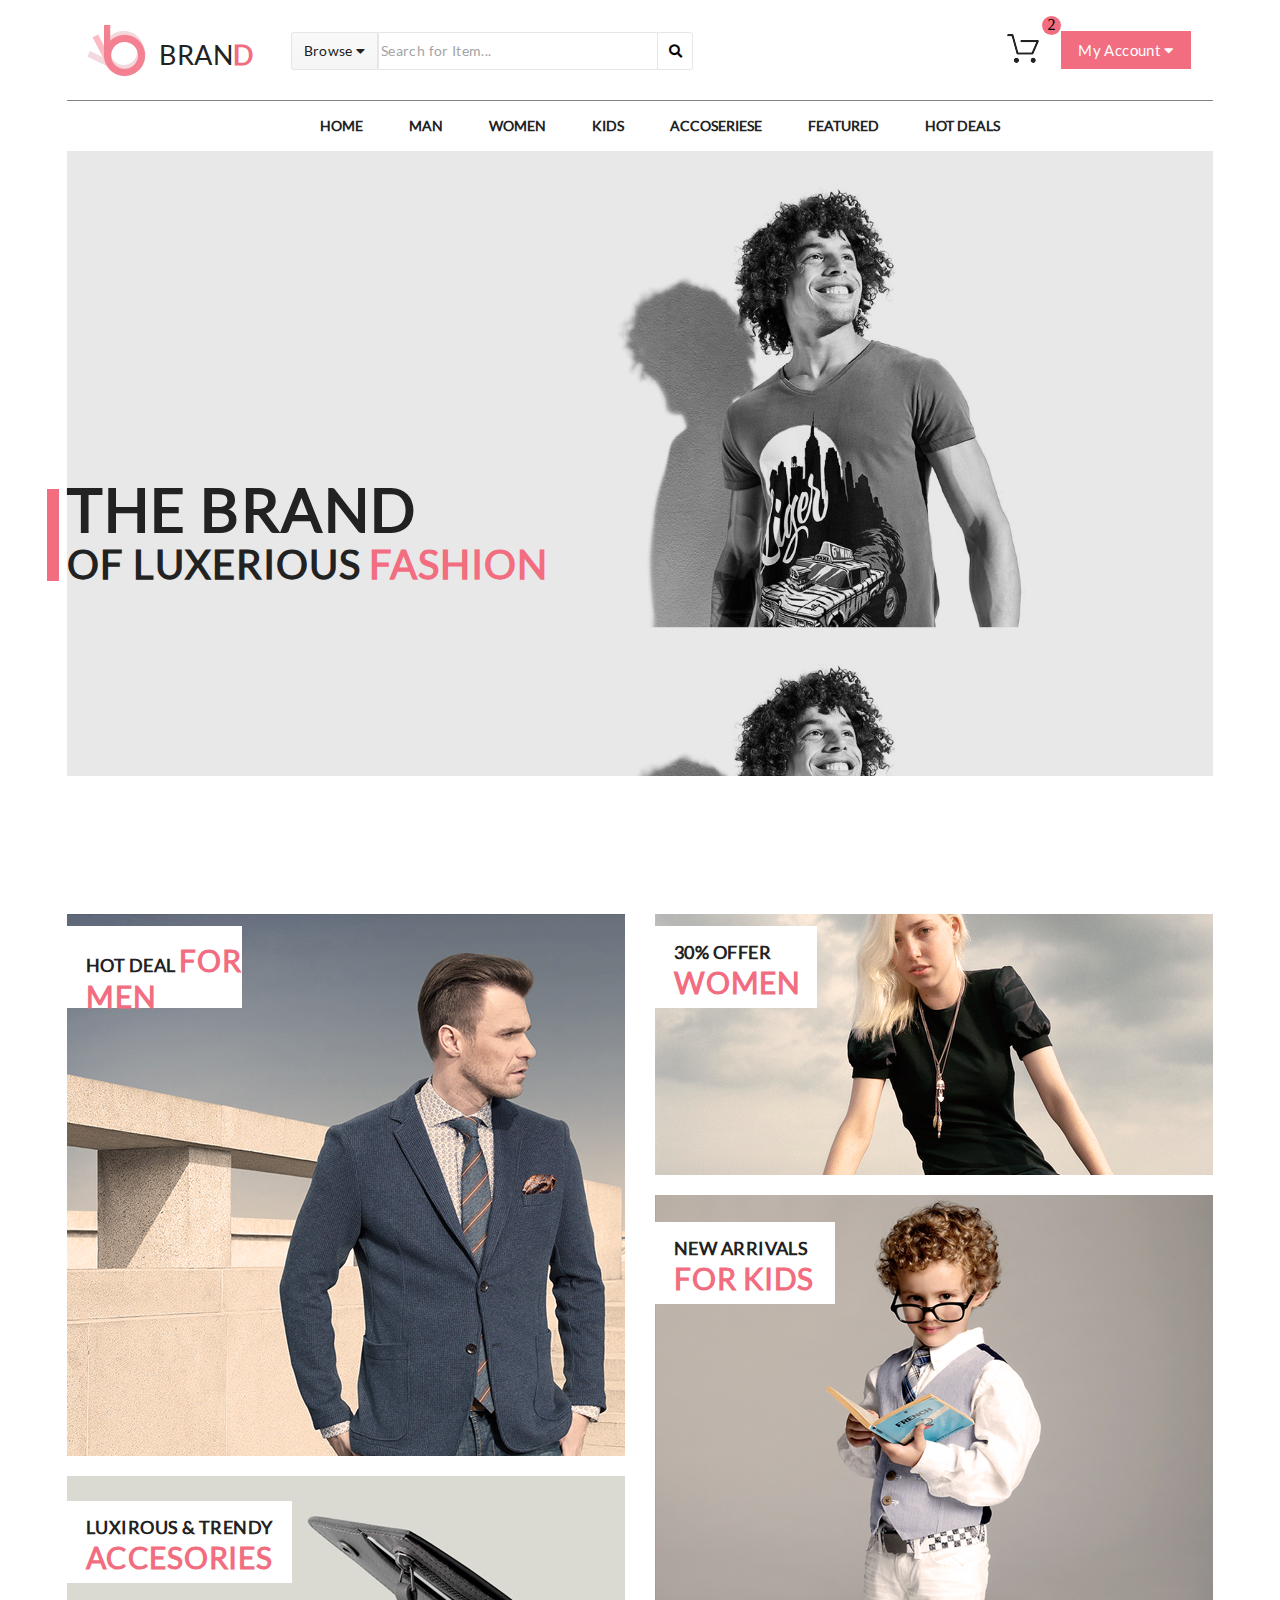
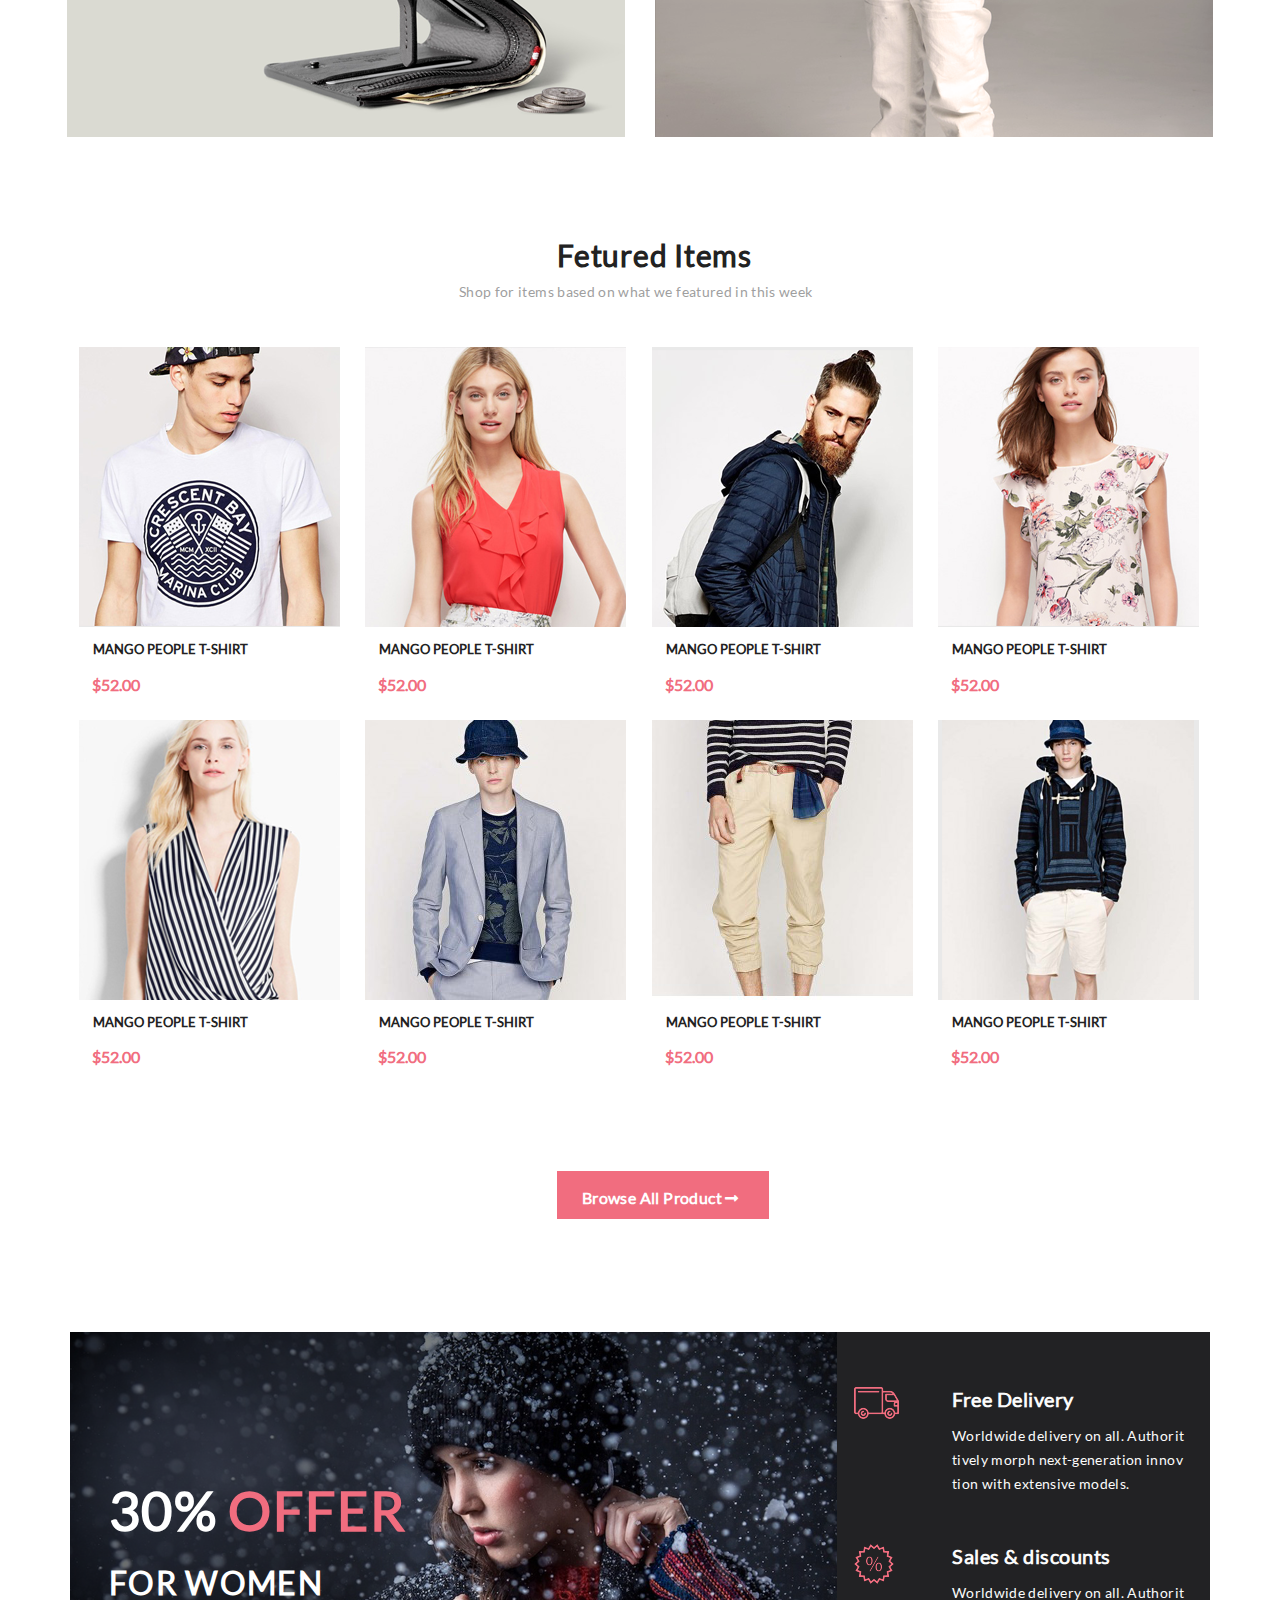
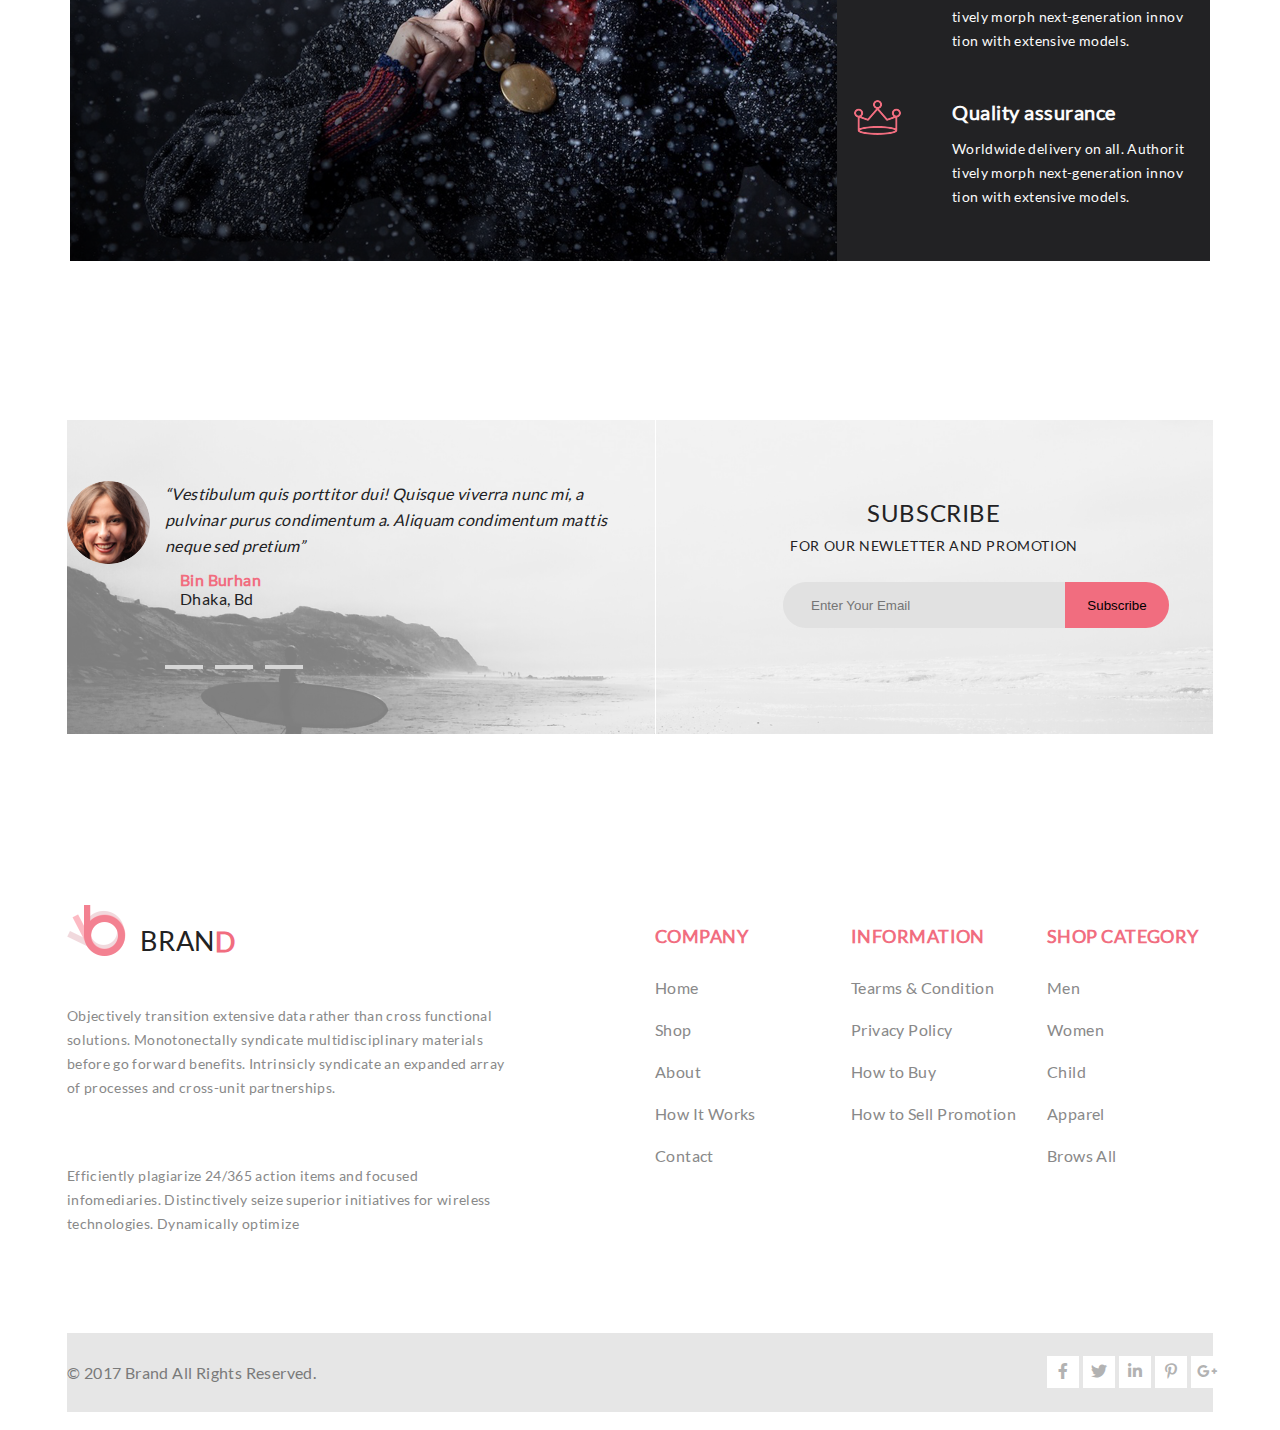
<file: index.html>
<!DOCTYPE html>
<html lang="en">
<head>
    <meta charset="UTF-8">
    <meta name="viewport" content="width=device-width, initial-scale=1.0">
    <link rel="stylesheet" href="style.css">
    <link rel="stylesheet" href="fonts/css/all.css">
    <link rel="stylesheet" href="fonts/css/fontawesome.css">
    
    <title>main page</title>
</head>
<body>
    <div class="content">
     
        <header class="wraper">
            <div class="logo">
            <img src="img/brand_im.png" alt="">
            <h3>
                BRAN <span>D</span> 
                
            </h3></div>
         <div class="search" >
             <button class="drop"  >Browse <i class="fa fa-caret-down" ></i> </button>
             <ul class="dropDown">
                 <h3>WOMAN</h3>
                 <hr>
                    <li><a href="#">Dresses</a></li>
                    <li><a href="#">Tops</a></li>
                    <li><a href="#">Sweaters/Knits</a></li>
                    <li><a href="#">Jackets/Coats</a></li>
                    <li><a href="#">Blazers</a></li>
                    <li><a href="#">Denim</a></li>
                    <li><a href="#">Leggings/Pants</a></li>
                    <li><a href="#">Skirts/Shorts</a></li>
                    <li><a href="#">Accessories</a></li>
                    <h3>MAN</h3>
                    <hr>
                 <li><a href="#">Tees/Tank tops</a></li>
                 <li><a href="#">Shirts/Polos</a></li>
                 <li><a href="#">Sweaters</a></li>
                 <li><a href="#">Sweatshirts/Hoodies</a></li>
                 <li><a href="#">Blazers</a></li>
                 <li><a href="#">Jackets/vests</a></li>
             </ul>
            <form >
                <input type="search" name="search" id="place-search"  placeholder="Search for Item...">
                <button type="submit"><i class="fa fa-search" ></i></button>
            </form>
        </div>
         <div class="cart">
             <button><img src="img/backet.png" alt="cart"></button>
             <p>2</p>
             <div class="account">
                 <button>
                    My Account <i class="fa fa-caret-down" ></i>
                 </button></div>
         </div>
        </header>
        <nav class="wraper">
            <ol class="navbar " >
                <li> <a href="#">Home</a>  </li>
                <li> <a href="#">Man</a> </li>
                <li> <a href="#">Women</a>  </li>
                <li> <a href="#">Kids</a></li>
                <li> <a href="#">Accoseriese</a></li>
                <li> <a href="#">Featured</a></li>
                <li> <a href="#">Hot Deals</a> </li>
            </ol>
        </nav>
        <main >
            
            <div class="slider stretching" >
               
            </div>
            <div class="sliderCont wraper" class="wraper">
                <img src="img/border_slider.png" alt="">
                <h1>THE BRAND</h1>
                <h3>OF LUXERIOUS<span>FASHION</span></h3>
            </div>
            <div class="category wraper" class="wraper">
                <div class="banner1">
                    <h1>
                        hOT dEAL  <span>FOR MEN</span> 
                    </h1>
                </div>
                <div class="banner2"> <h1>
                    30% offer <span>women</span> 
                </h1>
                </div>
                <div class="banner3">
                    <h1>
                        LUXIROUS & trendy <span>ACCESORIES</span> 
                    </h1>
                </div>
                <div class="banner4">
                    <h1>
                        new arrivals <span>FOR kids</span> 
                    </h1>
                </div>
            </div>
            <div class="product wraper" class="wraper">
                <h1>Fetured Items</h1>
                <p>Shop for items based on what we featured in this week</p>
                <div class="products">
                    <div class="prodCarts"> <a href="#" > <div id="p1"></div><button>Add to Cart</button></a>
                    <h3>Mango  People  T-shirt</h3>
                    <a href="#">$52.00</a>
                    </div>
                    <div class="prodCarts">
                        <a href="#" > <div id="p2"></div><button>Add to Cart</button></a>
                    <h3>Mango  People  T-shirt</h3>
                    <a href="#">$52.00</a>
                    </div>
                    <div class="prodCarts">
                        <a href="#" ><div id="p3"></div><button>Add to Cart</button></a>
                    <h3>Mango  People  T-shirt</h3>
                    <a href="#">$52.00</a>
                    </div>
                    <div class="prodCarts">
                        <a href="#" > <div id="p4"></div><button>Add to Cart</button></a>
                    <h3>Mango  People  T-shirt</h3>
                    <a href="#">$52.00</a>
                    </div>
                    <div class="prodCarts">
                        <a href="#" ><div id="p5"></div><button>Add to Cart</button></a>
                    <h3>Mango  People  T-shirt</h3>
                    <a href="#">$52.00</a>
                    </div>
                    <div class="prodCarts">
                        <a href="#" > <div id="p6"></div><button>Add to Cart</button></a>
                    <h3>Mango  People  T-shirt</h3>
                    <a href="#">$52.00</a>
                    </div>
                    <div class="prodCarts">
                        <a href="#" > <div id="p7"></div><button>Add to Cart</button></a>
                    <h3>Mango  People  T-shirt</h3>
                    <a href="#">$52.00</a>
                    </div>
                    <div class="prodCarts">
                        <a href="#" > <div id="p8"></div><button>Add to Cart</button></a>
                    <h3>Mango  People  T-shirt</h3>
                    <a href="#">$52.00</a>
                    </div>
                </div>
                <button>Browse All Product <i class="fa fa-long-arrow-alt-right " aria-hidden="true">&#xf178</i></button>
                
            </div>
            <div class="feature wraper" class="wraper">
                <div class="ofer">
                    <div>
                      30%  <span>OFFER </span> <span>FOR WOMEN</span>
                    </div>
                </div>
                <aside>
                    <img src="img/forma-1.png" alt="" id="forma1">
                    <h3>Free Delivery</h3>
                    <p>Worldwide delivery on all. Authorit tively morph next-generation innov tion with extensive models.</p>
                    <img src="img/forma-2.png" alt="" id="forma2">
                    <h4>Sales & discounts</h4>
                    <div>Worldwide delivery on all. Authorit tively morph next-generation innov tion with extensive models.</div>
                    <img src="img/forma-3.png" alt="" id="forma3">
                    <h5>Quality assurance</h5>
                    <h6>Worldwide delivery on all. Authorit tively morph next-generation innov tion with extensive models.</h6>
                </aside>
            </div>
            <div class="slider-copy stretching">
           
        </div>
        <div class="group wraper">
            <div class="group17 ">
                <img src="img/ellipse_3_2206.png" alt="">
                <p>“Vestibulum quis porttitor dui! Quisque viverra nunc mi, 
                    a pulvinar purus condimentum a. Aliquam condimentum mattis neque sed pretium”</p>
                <h6> Bin Burhan <br><span>Dhaka, Bd</span></h6>
                <div class="buttons">
                    <button></button>
                    <button></button>
                    <button></button>
                </div>
            </div>
            <div class="group6 ">
                <img src="img/shape_6_2197.png" >
                <h2>Subscribe <br>
                   <span>FOR OUR NEWLETTER AND PROMOTION</span></h2>
                <form >
                    <input type="email" name="slidEmail" id="sliderEmail" placeholder="Enter Your Email">
                    <input type="submit" value="Subscribe" placeholder="Subscribe">
                </form>
            </div>  
        </div>
        </main>
        <footer>
            <div class="footer-top wraper"> 
                <div class="logo-footer">
                    <img src="img/brand_im.png" alt="">
                    <h3>
                        BRAN <span>D</span> 
                        
                    </h3></div>
                   <div class="text-footer"><p>Objectively transition extensive data rather than cross functional solutions. Monotonectally syndicate multidisciplinary materials before go forward benefits. Intrinsicly syndicate an expanded array of processes and cross-unit partnerships. 
                                             </p>
                                            <h6>Efficiently plagiarize 24/365 action items and focused infomediaries.
                                                Distinctively seize superior initiatives for wireless technologies. Dynamically optimize
                                            </h6>
                    </div> 
                   
                    <div class="company">
                        <h3>COMPANY</h3>
                        <div class="links-footer">
                            <a href="#">Home</a>
                            <br>
                            <a href="#">Shop</a>
                            <br>
                            <a href="#">About</a>
                            <br>
                            <a href="#">How It Works</a>
                            <br>
                            <a href="#">Contact</a>
                        </div>
                       
                    </div>
                    <div class="information">
                        <h3>INFORMATION</h3>
                        <div class="links-footer">
                            <a href="#">Tearms & Condition</a>
                            <a href="#">Privacy Policy</a>
                            <br>
                            <a href="#">How to Buy</a>
                            <br>
                            <a href="#">How to Sell</a>
                            <a href="#"> Promotion</a>
                        </div>
                    </div>
                    <div class="shop-category">
                        <h3>SHOP CATEGORY</h3>
                        <div class="links-footer">
                            <a href="#">Men</a>
                            <br>
                            <a href="#">Women</a>
                            <br>
                            <a href="#">Child</a>
                            <br>
                            <a href="#">Apparel</a>
                            <br>
                            <a href="#">Brows All</a>
                        </div>
                    </div>
                </div>
            
            <div class="footer-bot wraper">
                <p>© 2017  Brand  All Rights Reserved.</p>
                <div class="socialLinks-footer">
                    <button><i class="fab fa-facebook-f"></i></button>
                    <button><i class="fab fa-twitter"></i></button>
                    <button><i class="fab fa-linkedin-in"></i></button>
                    <button><i class="fab fa-pinterest-p"></i></button>
                    <button><i class="fab fa-google-plus-g"></i></button>
                </div>
            </div>
            <div class="footer-back stretching">

            </div>
        </footer>
    </div>
    <script src="https://code.jquery.com/jquery-3.5.1.slim.js" integrity="sha256-DrT5NfxfbHvMHux31Lkhxg42LY6of8TaYyK50jnxRnM=" crossorigin="anonymous">
    </script>
    <script>
        
        $(function()
        {
    $(".drop").click(function(){ 
       $(".dropDown").css({"display":"block"});
     
    });
    $(".dropDown").mouseleave(function(){ 
       $(".dropDown").css({"display":"none"});
    });
    $(".dropDown").click(function(){ 
       $(".dropDown").css({"display":"none"});
       
      
    });
    $('document').ready(function(){
        var pageWidth =$("body").width();
        var margl=-230;
        var wraperW=12*68+11*30;
        margl=(pageWidth-wraperW)/2;
        $(".wraper").css({"margin-left":margl,"margin-right":margl});
        
        
        $(".stretching").css({"min-width":pageWidth});
       })
   
});





    </script>
</body>
</html>
</file>
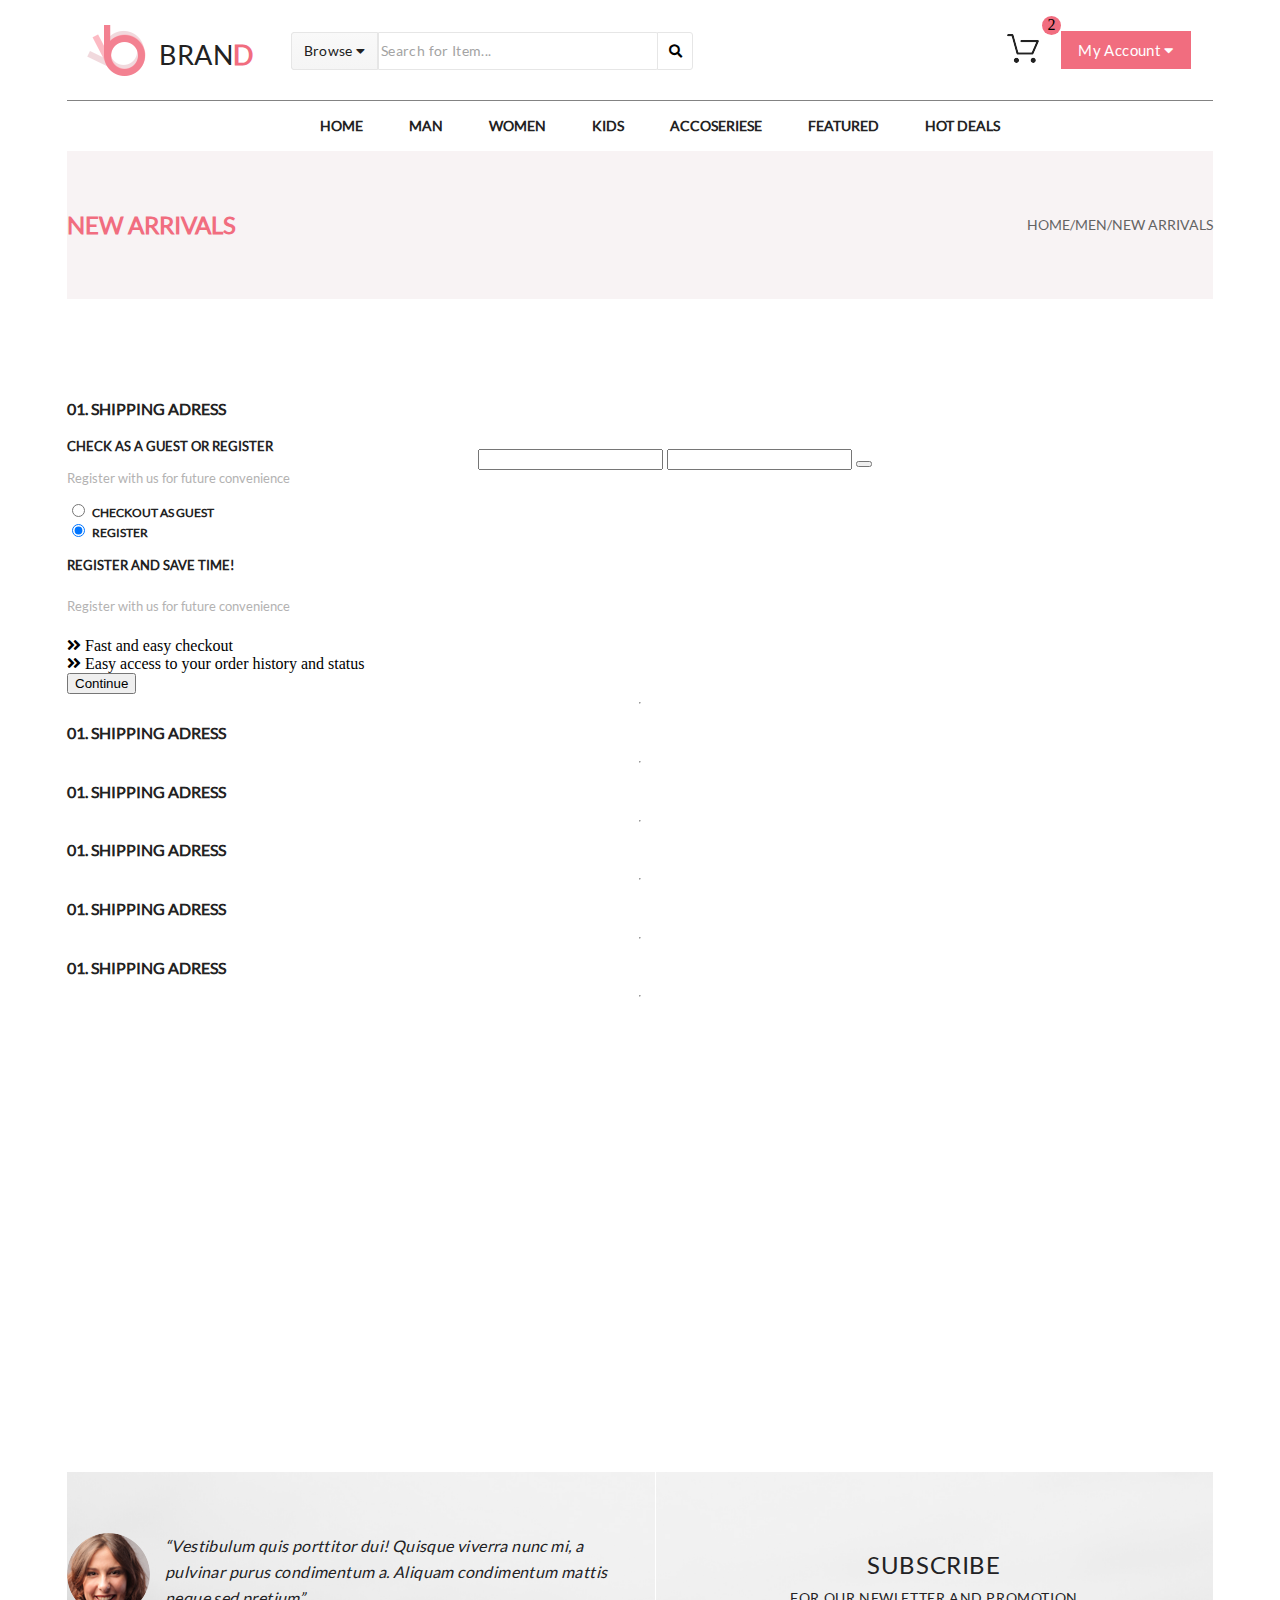
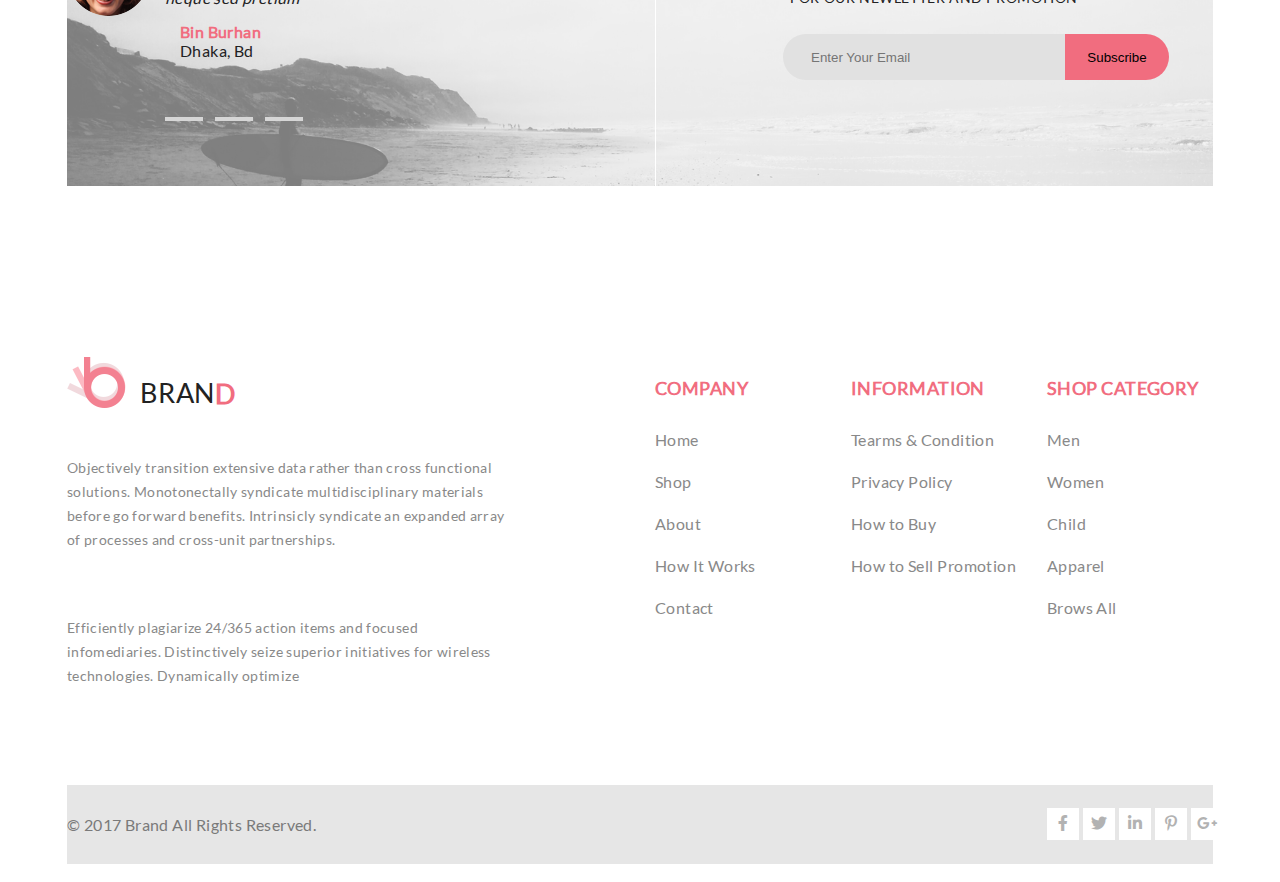
<file: checkout.html>
<!DOCTYPE html>
<html lang="en">
<head>
    <meta charset="UTF-8">
    <meta name="viewport" content="width=device-width, initial-scale=1.0">
    <link rel="stylesheet" href="style.css">
    <link rel="stylesheet" href="fonts/css/all.css">
    <link rel="stylesheet" href="fonts/css/fontawesome.css">
    <title>checkout</title>
</head>
<body>
    <div class="content-checkout">
        <header class="wraper">
            <div class="logo">
            <img src="img/brand_im.png" alt="">
            <h3>
                BRAN <span>D</span> 
                
            </h3></div>
         <div class="search" >
             <button class="drop"  >Browse <i class="fa fa-caret-down" ></i> </button>
             <ul class="dropDown">
                 <h3>WOMAN</h3>
                 <hr>
                    <li><a href="#">Dresses</a></li>
                    <li><a href="#">Tops</a></li>
                    <li><a href="#">Sweaters/Knits</a></li>
                    <li><a href="#">Jackets/Coats</a></li>
                    <li><a href="#">Blazers</a></li>
                    <li><a href="#">Denim</a></li>
                    <li><a href="#">Leggings/Pants</a></li>
                    <li><a href="#">Skirts/Shorts</a></li>
                    <li><a href="#">Accessories</a></li>
                    <h3>MAN</h3>
                    <hr>
                 <li><a href="#">Tees/Tank tops</a></li>
                 <li><a href="#">Shirts/Polos</a></li>
                 <li><a href="#">Sweaters</a></li>
                 <li><a href="#">Sweatshirts/Hoodies</a></li>
                 <li><a href="#">Blazers</a></li>
                 <li><a href="#">Jackets/vests</a></li>
             </ul>
            <form >
                <input type="search" name="search" id="place-search"  placeholder="Search for Item...">
                <button type="submit"><i class="fa fa-search" ></i></button>
            </form>
        </div>
         <div class="cart">
             <button><img src="img/backet.png" alt="cart"></button>
             <p>2</p>
             <div class="account">
                 <button>
                    My Account <i class="fa fa-caret-down" ></i>
                 </button></div>
         </div>
        </header>
        <nav class="wraper">
            <ol class="navbar " >
                <li> <a href="#">Home</a>  </li>
                <li> <a href="#">Man</a> </li>
                <li> <a href="#">Women</a>  </li>
                <li> <a href="#">Kids</a></li>
                <li> <a href="#">Accoseriese</a></li>
                <li> <a href="#">Featured</a></li>
                <li> <a href="#">Hot Deals</a> </li>
            </ol>
        </nav>
        <main class="main-checkout">
           
            <div class="breadcrumb wraper">
               <h3>New Arrivals</h3> 
              <p>
                <span>Home</span>/<span>Men</span>/<span>New Arrivals</span>
              </p>
            </div>
            <div class="breadcrumb-back stretching"></div>
            <div class="slider-copy stretching">
           
            </div>
            <div class="regestr wraper">
                <div class="ship">
                <h1>01.   Shipping Adress</h1></div>
                <div class="check"> 
                    <h2>Check as a guest or register</h2>
                    <h3>Register with us for future convenience</h3>
                    <form >
                      
                    <input type="radio" name="name1" id="checks" value="checkout as guest">
                    <label for="checks">checkout as guest</label>
                    <br>
                    <input type="radio" name="name1" id="registrs" value="register" checked>
                    <label for="registrs">register</label>
                </form>
                    <h4>register and save time!</h4>
                    <h5>Register with us for future convenience</h5>
                    <span><i class="fa fa-angle-double-right"></i> Fast and easy checkout</span>
                    <br>
                    <span><i class="fa fa-angle-double-right"></i> Easy access to your order history and status</span>
                    <br>
                    <button>Continue</button>
                </div>
                <div class="registr">
                    <h2></h2>
                    <h3></h3>
                    <form >
                        <input type="email" name="" id="">
                        <input type="password" name="" id="">
                        <button></button>
                        <a href="#"></a>
                    </form>
                </div>
           
            <hr>
            <div class="ship">
                <h1>01.   Shipping Adress</h1></div>
           
            <hr>
            <div class="ship">
                <h1>01.   Shipping Adress</h1></div>
          
            <hr>
            <div class="ship">
                <h1>01.   Shipping Adress</h1></div>
            
            <hr>
            <div class="ship">
                <h1>01.   Shipping Adress</h1></div>
            
            <hr>
            <div class="ship">
                <h1>01.   Shipping Adress</h1></div>
            
            <hr>
        </div>
            <div class="group wraper">
            <div class="group17 ">
                <img src="img/ellipse_3_2206.png" alt="">
                <p>“Vestibulum quis porttitor dui! Quisque viverra nunc mi, 
                    a pulvinar purus condimentum a. Aliquam condimentum mattis neque sed pretium”</p>
                <h6> Bin Burhan <br><span>Dhaka, Bd</span></h6>
                <div class="buttons">
                    <button></button>
                    <button></button>
                    <button></button>
                </div>
            </div>
            <div class="group6 ">
                <img src="img/shape_6_2197.png" >
                <h2>Subscribe <br>
                   <span>FOR OUR NEWLETTER AND PROMOTION</span></h2>
                <form >
                    <input type="email" name="slidEmail" id="sliderEmail" placeholder="Enter Your Email">
                    <input type="submit" value="Subscribe" placeholder="Subscribe">
                </form>
            </div>  
        </div>
         </main>
         <footer >
            <div class="footer-top wraper"> 
                <div class="logo-footer">
                    <img src="img/brand_im.png" alt="">
                    <h3>
                        BRAN <span>D</span> 
                        
                    </h3></div>
                   <div class="text-footer"><p>Objectively transition extensive data rather than cross functional solutions. Monotonectally syndicate multidisciplinary materials before go forward benefits. Intrinsicly syndicate an expanded array of processes and cross-unit partnerships. 
                                             </p>
                                            <h6>Efficiently plagiarize 24/365 action items and focused infomediaries.
                                                Distinctively seize superior initiatives for wireless technologies. Dynamically optimize
                                            </h6>
                    </div> 
                   
                    <div class="company">
                        <h3>COMPANY</h3>
                        <div class="links-footer">
                            <a href="#">Home</a>
                            <br>
                            <a href="#">Shop</a>
                            <br>
                            <a href="#">About</a>
                            <br>
                            <a href="#">How It Works</a>
                            <br>
                            <a href="#">Contact</a>
                        </div>
                       
                    </div>
                    <div class="information">
                        <h3>INFORMATION</h3>
                        <div class="links-footer">
                            <a href="#">Tearms & Condition</a>
                            <a href="#">Privacy Policy</a>
                            <br>
                            <a href="#">How to Buy</a>
                            <br>
                            <a href="#">How to Sell</a>
                            <a href="#"> Promotion</a>
                        </div>
                    </div>
                    <div class="shop-category">
                        <h3>SHOP CATEGORY</h3>
                        <div class="links-footer">
                            <a href="#">Men</a>
                            <br>
                            <a href="#">Women</a>
                            <br>
                            <a href="#">Child</a>
                            <br>
                            <a href="#">Apparel</a>
                            <br>
                            <a href="#">Brows All</a>
                        </div>
                    </div>
                </div>
            
            <div class="footer-bot wraper">
                <p>© 2017  Brand  All Rights Reserved.</p>
                <div class="socialLinks-footer">
                    <button><i class="fab fa-facebook-f"></i></button>
                    <button><i class="fab fa-twitter"></i></button>
                    <button><i class="fab fa-linkedin-in"></i></button>
                    <button><i class="fab fa-pinterest-p"></i></button>
                    <button><i class="fab fa-google-plus-g"></i></button>
                </div>
            </div>
            <div class="footer-back streching">

            </div>
        </footer>
    </div>
    <script src="https://code.jquery.com/jquery-3.5.1.slim.js" integrity="sha256-DrT5NfxfbHvMHux31Lkhxg42LY6of8TaYyK50jnxRnM=" crossorigin="anonymous">
    </script>
    <script>
        
        $(function()
        {
            $(".shipDrop").click(function(){
                $(".shipDown").css({"opacity":"1"});
            })
             $(".shipDown").click(function(){
                $(".shipDown").css({"opacity":"0"});
            })
            $("#ship1").click(function(){
                var oldText = $('#ship1').text();
                var angle="<i class='fa fa-caret-down'></i>"
                $(".shipDrop").html( oldText+angle);
            })
            $("#ship2").click(function(){
                var oldText = $('#ship2').text();
                var angle="<i class='fa fa-caret-down'></i>"
                $(".shipDrop").html( oldText+angle);
            })
    $(".drop").click(function(){ 
       $(".dropDown").css({"display":"block"});});
    $(".dropDown").mouseleave(function(){ 
       $(".dropDown").css({"display":"none"}); });
    $(".dropDown").click(function(){ 
       $(".dropDown").css({"display":"none"}); });
      
       $("#p1").click(function()
       { dp("#p1");
           });
           $("#p2").click(function()
       { dp("#p2");
           });
           $("#p3").click(function()
       { dp("#p3");
           });
        function dp(k){
            var c = k+"-1";
            
            $(function(){
                
            $(c).css({"display":"block"});
            $(k+">h3").css({"color":"rgb(239, 91, 112)"})
       $(k+"> i").css({"color":"rgb(239, 91, 112)","transform":"rotate(180deg)","align-self":"end"});
            
        })
    }
       $(".dropdownP").click(function(){ 
       $(".dropdownP").css({"display":"none"});
       $(".dropP>h3").css({"color":"rgb(111, 110, 110)"})
       $(".dropP> i").css({"color":"rgb(111, 110, 110)","transform":"rotate(0deg)","align-self":"center"});
            });

    $('document').ready(function(){
        var pageWidth =$("body").width();
        var margl=-230;
        var wraperW=12*68+11*30;
        margl=(pageWidth-wraperW)/2;
        $(".wraper").css({"margin-left":margl,"margin-right":margl});
        
       
     
        $(".stretching").css({"min-width":pageWidth});
       })
   
});





    </script> 
</body>
</html>
</file>
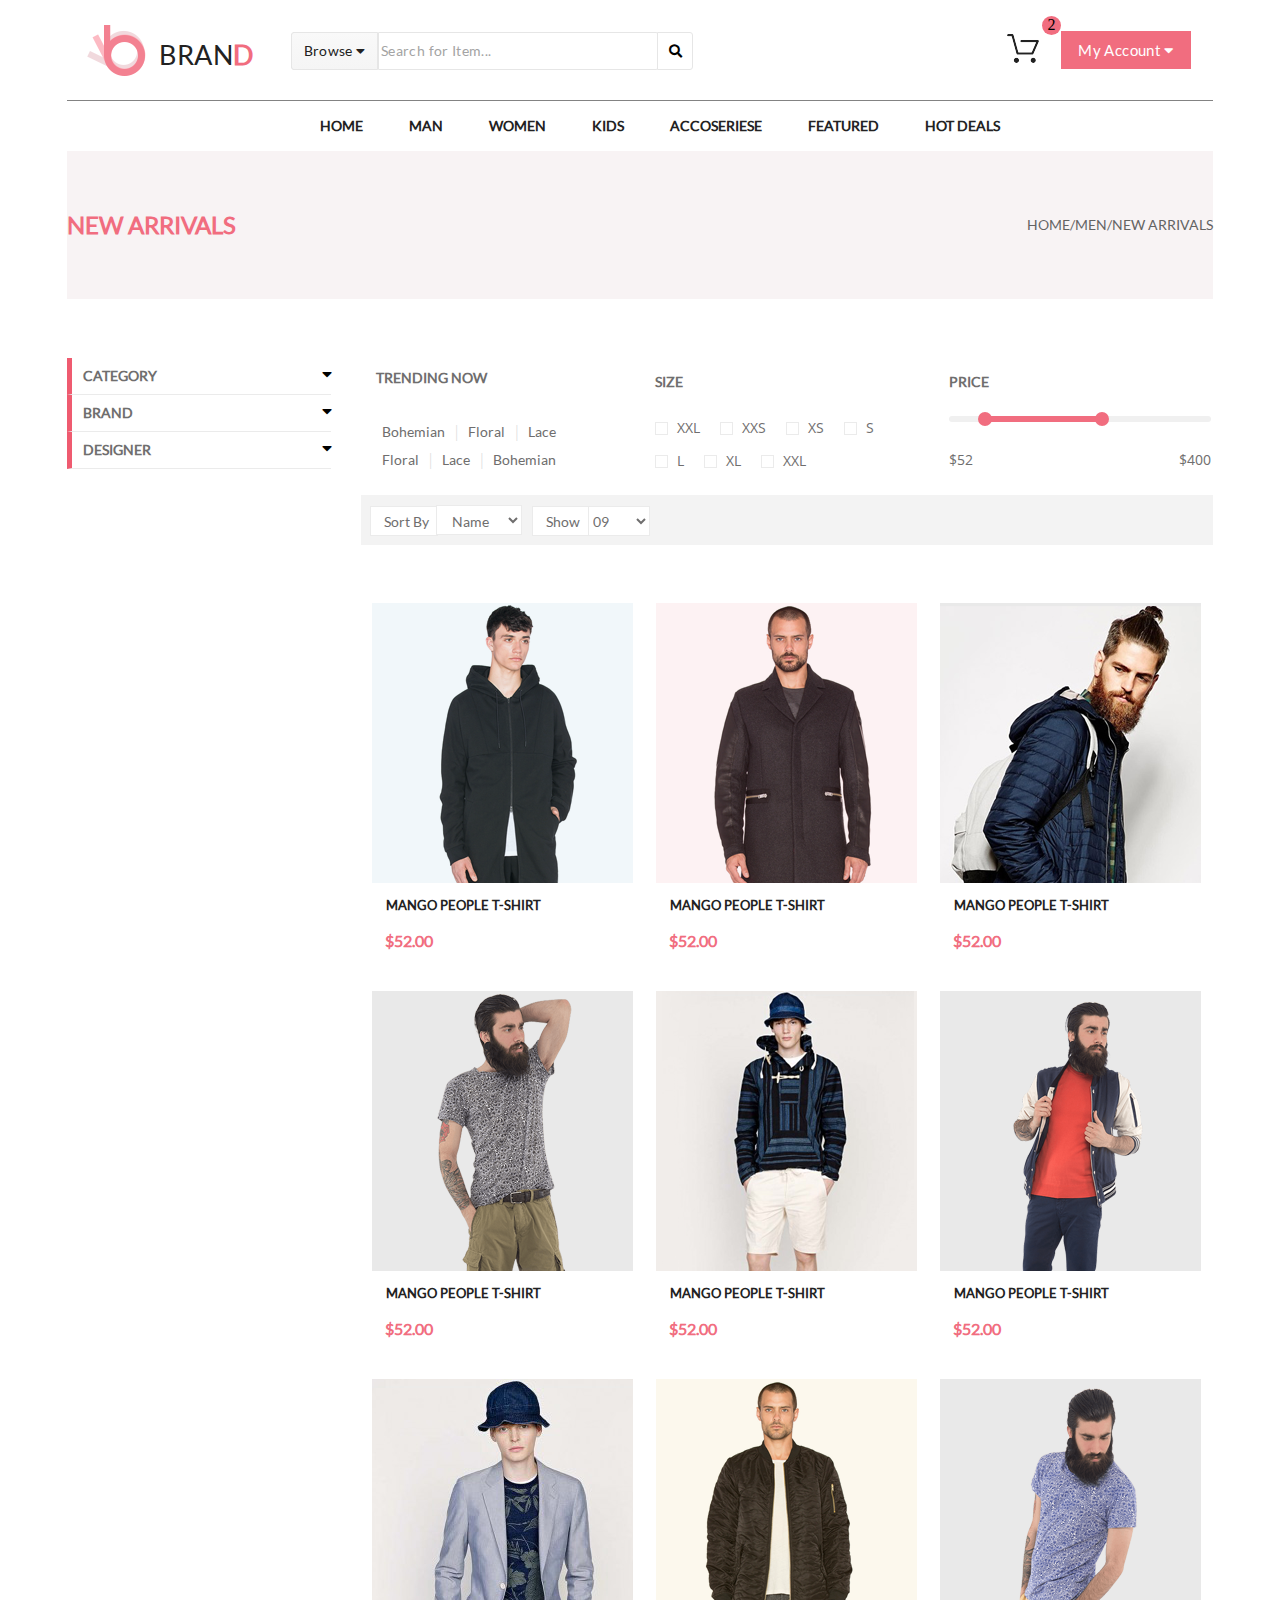
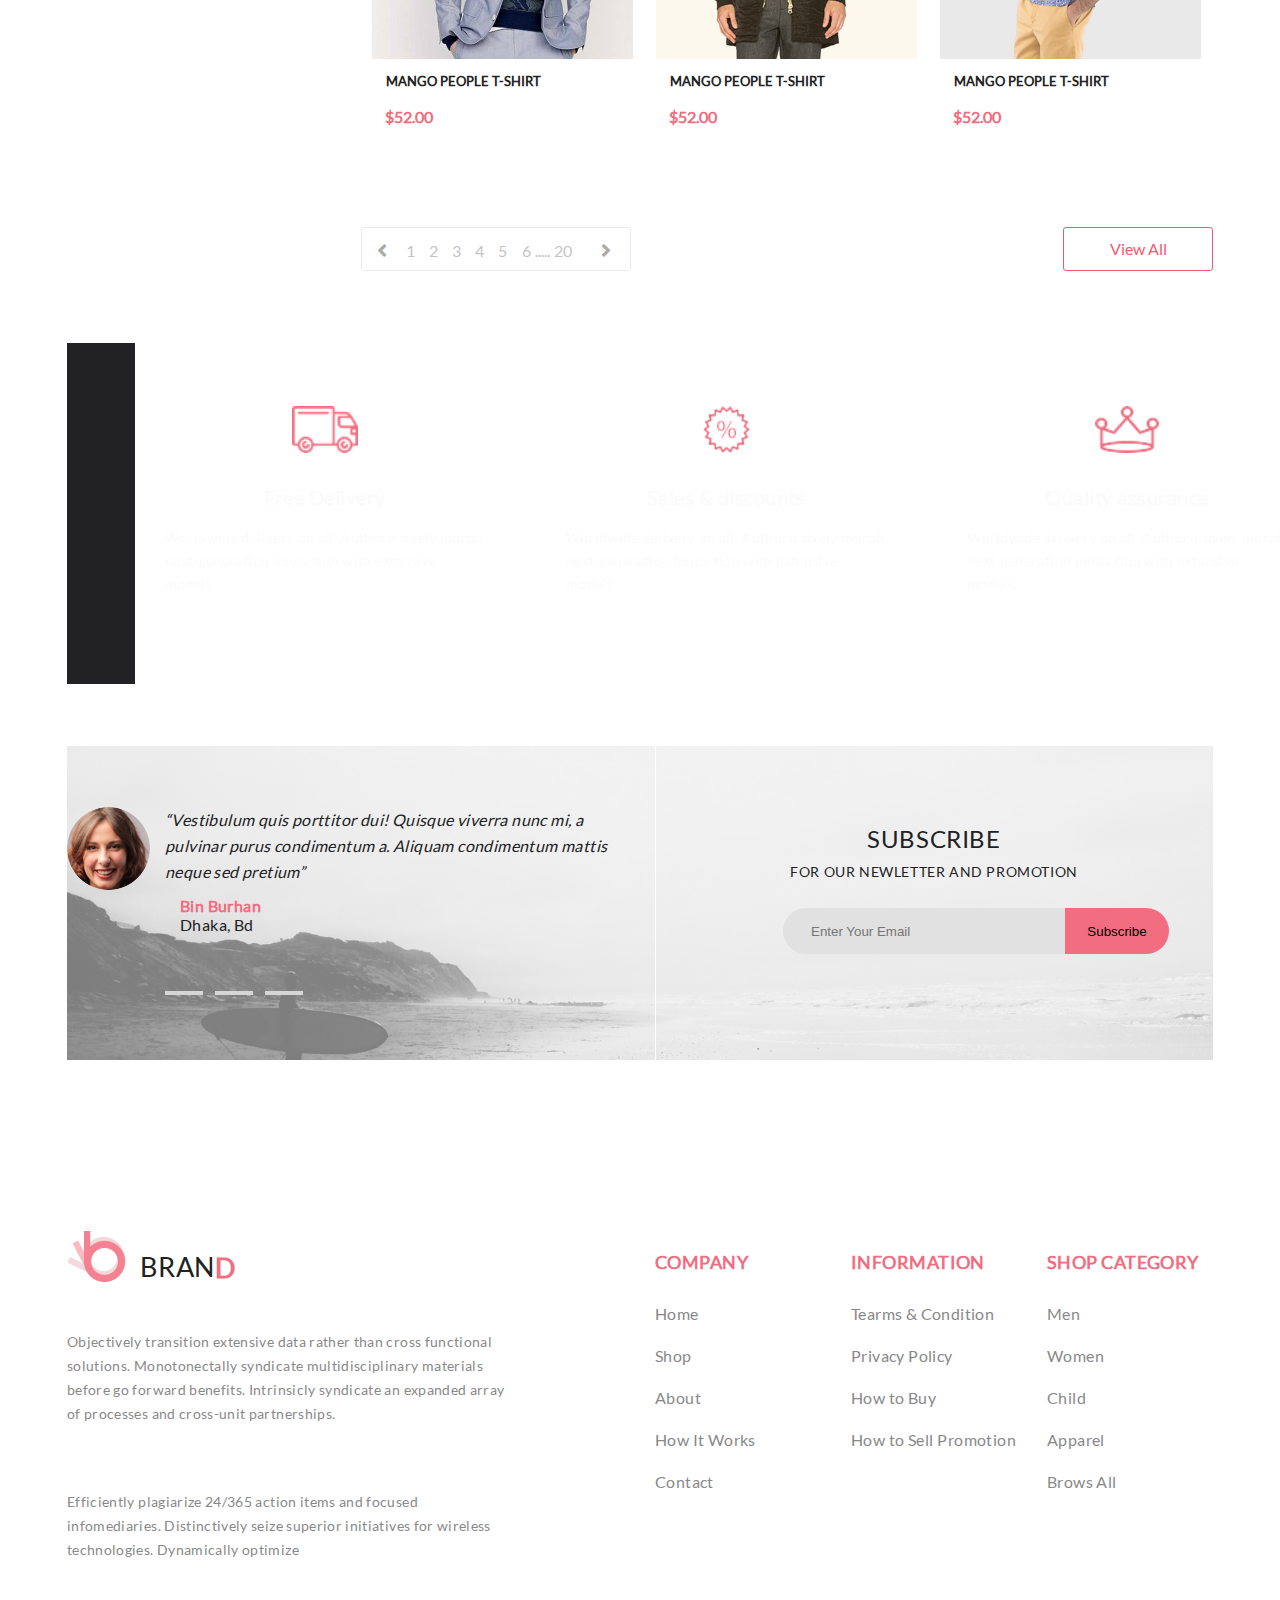
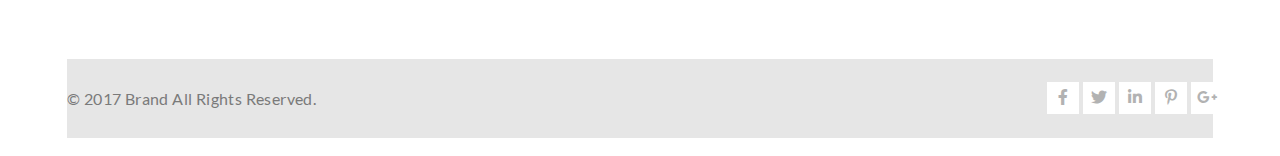
<file: products.html>
<!DOCTYPE html>
<html lang="en">
<head>
    <meta charset="UTF-8">
    <meta name="viewport" content="width=device-width, initial-scale=1.0">
    <link rel="stylesheet" href="style.css">
    <link rel="stylesheet" href="fonts/css/all.css">
    <link rel="stylesheet" href="fonts/css/fontawesome.css">
    
    <title>Products</title>
</head>
<body>
    <div class="content-product">
        <header class="wraper">
            <div class="logo">
            <img src="img/brand_im.png" alt="">
            <h3>
                BRAN <span>D</span> 
                
            </h3></div>
         <div class="search" >
             <button class="drop"  >Browse <i class="fa fa-caret-down" ></i> </button>
             <ul class="dropDown">
                 <h3>WOMAN</h3>
                 <hr>
                    <li><a href="#">Dresses</a></li>
                    <li><a href="#">Tops</a></li>
                    <li><a href="#">Sweaters/Knits</a></li>
                    <li><a href="#">Jackets/Coats</a></li>
                    <li><a href="#">Blazers</a></li>
                    <li><a href="#">Denim</a></li>
                    <li><a href="#">Leggings/Pants</a></li>
                    <li><a href="#">Skirts/Shorts</a></li>
                    <li><a href="#">Accessories</a></li>
                    <h3>MAN</h3>
                    <hr>
                 <li><a href="#">Tees/Tank tops</a></li>
                 <li><a href="#">Shirts/Polos</a></li>
                 <li><a href="#">Sweaters</a></li>
                 <li><a href="#">Sweatshirts/Hoodies</a></li>
                 <li><a href="#">Blazers</a></li>
                 <li><a href="#">Jackets/vests</a></li>
             </ul>
            <form >
                <input type="search" name="search" id="place-search"  placeholder="Search for Item...">
                <button type="submit"><i class="fa fa-search" ></i></button>
            </form>
        </div>
         <div class="cart">
             <button><img src="img/backet.png" alt="cart"></button>
             <p>2</p>
             <div class="account">
                 <button>
                    My Account <i class="fa fa-caret-down" ></i>
                 </button></div>
         </div>
        </header>
        <nav class="wraper">
            <ol class="navbar " >
                <li> <a href="#">Home</a>  </li>
                <li> <a href="#">Man</a> </li>
                <li> <a href="#">Women</a>  </li>
                <li> <a href="#">Kids</a></li>
                <li> <a href="#">Accoseriese</a></li>
                <li> <a href="#">Featured</a></li>
                <li> <a href="#">Hot Deals</a> </li>
            </ol>
        </nav>
        <main class="main-product">
           
            <div class="breadcrumb wraper">
               <h3>New Arrivals</h3> 
              <p>
                <span>Home</span>/<span>Men</span>/<span>New Arrivals</span>
              </p>
            </div>
            <div class="breadcrumb-back stretching"></div>
            <div class="products wraper">
                    <aside>
                    <div class="category-products">
                        <div class="dropP" id="p1" > <h3>Category</h3> <i class="fa fa-caret-down" ></i></div>
                        <ol class="dropdownP" id="p1-1">
                            <li><a href="#"></a>Accessories</li>
                            <li><a href="#"></a>Bags </li>
                            <li><a href="#"></a>Denim</li>
                            <li><a href="#"></a>Hoodies & Sweatshirts </li>
                            <li><a href="#"></a>Jackets & Coats </li>
                            <li><a href="#"></a>Pants</li>
                            <li><a href="#"></a>Polos</li>
                            <li><a href="#"></a>Shirts </li>
                            <li><a href="#"></a>Shoes</li>
                            <li><a href="#"></a>Shorts </li>
                            <li><a href="#"></a>Sweaters & Knits</li>
                            <li><a href="#"></a>T-Shirts</li>
                            <li><a href="#"></a>Tanks </li>
                        </ol>
                    </div>
                    <div class="category-products">
                        <div class="dropP" id="p2"> <h3>BRAND</h3> <i class="fa fa-caret-down" ></i></div>
                        <ol class="dropdownP" id="p2-1">
                            <li><a href="#"></a>Accessories</li>
                            <li><a href="#"></a>Bags </li>
                            <li><a href="#"></a>Denim</li>
                            <li><a href="#"></a>Hoodies & Sweatshirts </li>
                            <li><a href="#"></a>Jackets & Coats </li>
                            <li><a href="#"></a>Pants</li>
                            <li><a href="#"></a>Polos</li>
                            <li><a href="#"></a>Shirts </li>
                            <li><a href="#"></a>Shoes</li>
                            <li><a href="#"></a>Shorts </li>
                            <li><a href="#"></a>Sweaters & Knits</li>
                            <li><a href="#"></a>T-Shirts</li>
                            <li><a href="#"></a>Tanks </li>
                        </ol>
                    </div>
                    <div class="category-products">
                        <div class="dropP" id="p3"> <h3>dESIGNER</h3> <i class="fa fa-caret-down" ></i></div>
                        <ol class="dropdownP" id="p3-1">
                            <li><a href="#"></a>Accessories</li>
                            <li><a href="#"></a>Bags </li>
                            <li><a href="#"></a>Denim</li>
                            <li><a href="#"></a>Hoodies & Sweatshirts </li>
                            <li><a href="#"></a>Jackets & Coats </li>
                            <li><a href="#"></a>Pants</li>
                            <li><a href="#"></a>Polos</li>
                            <li><a href="#"></a>Shirts </li>
                            <li><a href="#"></a>Shoes</li>
                            <li><a href="#"></a>Shorts </li>
                            <li><a href="#"></a>Sweaters & Knits</li>
                            <li><a href="#"></a>T-Shirts</li>
                            <li><a href="#"></a>Tanks </li>
                        </ol>
                    </div>
                     </aside>
                <div class="prod">
                    <div class="top-filter">
                        <div class="trending">  
                            <h3>Trending now</h3>
                            <p>
                            <button>Bohemian</button> |
                            <button>Floral </button> |
                            <button> Lace</button> <br>
                            <button>Floral</button> |
                            <button>Lace</button> |
                            <button>Bohemian</button></p>
                        </div>
                        <div class="size">
                            <h3>size</h3>
                            
                            <div class="form-check" >
                             <label class="form-check-label"> 
                                 <input type="checkbox" class="form-check-input">
                                 <span class="fake"></span>
                                 <p> xxl</p>
                                </label>
                                <label class="form-check-label"> 
                                    <input type="checkbox" class="form-check-input">
                                    <span class="fake"></span>
                                    <p> xxs</p>
                                   </label>
                                   <label class="form-check-label"> 
                                    <input type="checkbox" class="form-check-input">
                                    <span class="fake"></span>
                                    <p> xs</p>
                                   </label>
                                   <label class="form-check-label"> 
                                    <input type="checkbox" class="form-check-input">
                                    <span class="fake"></span>
                                    <p> s</p>
                                   </label>
                                   <label class="form-check-label"> 
                                    <input type="checkbox" class="form-check-input">
                                    <span class="fake"></span>
                                    <p> l</p>
                                   </label>
                                   <label class="form-check-label"> 
                                    <input type="checkbox" class="form-check-input">
                                    <span class="fake"></span>
                                    <p> xl</p>
                                   </label>
                                   <label class="form-check-label"> 
                                    <input type="checkbox" class="form-check-input">
                                    <span class="fake"></span>
                                    <p> xxl</p>
                                   </label>

                        </div>
                        </div>
                            <div class="price">
                        <h3>price</h3>
                        <div class="range-filter">
                            <div class="range-controls">
                              <div class="scale">
                                <div class="bar"></div>
                              </div>
                              <div class="toggle toggle-min" tabindex="0"></div>
                              <div class="toggle toggle-max" tabindex="0"></div>
                            </div>
                          </div>
                          <p><span>$52</span><span>$400</span></p>
                            </div>
                            <div class="sort-by">
                        <span class="btn">Sort By</span>
                        <select class="select" name="" id="">
                            <option  class="btn "value="Name"><span>Name</span></option>
                        </select>
                       
                        <span class="btn">Show</span>
                        <select class="select" name="" id="sel2">
                            <option  class="btn "value="09"><span>09</span></option>
                        </select>
                                </div>
                    </div>
                            <div class="slips">
                    <div class="slip prodCarts">
                        <a href="#" > <div id="s1"></div><button>Add to Cart</button></a>
                    <h3>Mango  People  T-shirt</h3>
                    <a href="#">$52.00</a>
                </div>
                    <div class="slip prodCarts"><a href="#" > <div id="s2"></div><button>Add to Cart</button></a>
                    <h3>Mango  People  T-shirt</h3>
                    <a href="#">$52.00</a>
                </div>
                    <div class="slip prodCarts"><a href="#" > <div id="s3"></div><button>Add to Cart</button></a>
                    <h3>Mango  People  T-shirt</h3>
                    <a href="#">$52.00</a>
                </div>
                    <div class="slip prodCarts"><a href="#" > <div id="s4"></div><button>Add to Cart</button></a>
                    <h3>Mango  People  T-shirt</h3>
                    <a href="#">$52.00</a>
                </div>
                    <div class="slip prodCarts"><a href="#" > <div id="s5"></div><button>Add to Cart</button></a>
                    <h3>Mango  People  T-shirt</h3>
                    <a href="#">$52.00</a>
                </div>
                    <div class="slip prodCarts"><a href="#" > <div id="s6"></div><button>Add to Cart</button></a>
                    <h3>Mango  People  T-shirt</h3>
                    <a href="#">$52.00</a>
                </div>
                    <div class="slip prodCarts"><a href="#" > <div id="s7"></div><button>Add to Cart</button></a>
                    <h3>Mango  People  T-shirt</h3>
                    <a href="#">$52.00</a>
                </div>
                    <div class="slip prodCarts"><a href="#" > <div id="s8"></div><button>Add to Cart</button></a>
                    <h3>Mango  People  T-shirt</h3>
                    <a href="#">$52.00</a>
                </div>
                    <div class="slip prodCarts"><a href="#" > <div id="s9"></div><button>Add to Cart</button></a>
                    <h3>Mango  People  T-shirt</h3>
                    <a href="#">$52.00</a>
                </div>
                            </div>
                             <div class="buttons-num">
                    <div>
                        <p>
                        <i class="fa fa-angle-left" aria-hidden="true"></i>
                        <span>1</span>
                        <span>2</span>
                        <span>3</span>
                        <span>4</span>
                        <span>5</span>
                        <span>6</span>
                        .....
                        <span>20</span>
                        <i class="fa fa-angle-right" aria-hidden="true"></i>
                        </p>
                    </div>
                    <button>View All</button>
                             </div>
            </div>
            </div>
            <div class="feature-box-back stretching">

            </div>
            <div class="feature-box wraper">
                <div><img src="img/forma-1.png" alt="" id="">
                    <h3>Free Delivery</h3>
                    <p>Worldwide delivery on all. Authorit tively morph next-generation innov tion with extensive models.</p>
                   
                </div>
                    <div>
                        <img src="img/forma-2.png" alt="" id="">
                    <h3>Sales & discounts</h3>
                    <p>Worldwide delivery on all. Authorit tively morph next-generation innov tion with extensive models.</p>
                    
                </div>
                    <div>
                        <img src="img/forma-3.png" alt="" id="">
                    <h3>Quality assurance</h3>
                    <p>Worldwide delivery on all. Authorit tively morph next-generation innov tion with extensive models.</p>
                </div>
                
            </div>
            
           
            <div class="slider-copy stretching">
           
            </div>
            <div class="group wraper">
                <div class="group17 ">
                    <img src="img/ellipse_3_2206.png" alt="">
                    <p>“Vestibulum quis porttitor dui! Quisque viverra nunc mi, 
                        a pulvinar purus condimentum a. Aliquam condimentum mattis neque sed pretium”</p>
                    <h6> Bin Burhan <br><span>Dhaka, Bd</span></h6>
                    <div class="buttons">
                        <button></button>
                        <button></button>
                        <button></button>
                    </div>
                </div>
                <div class="group6 ">
                    <img src="img/shape_6_2197.png" >
                    <h2>Subscribe <br>
                       <span>FOR OUR NEWLETTER AND PROMOTION</span></h2>
                    <form >
                        <input type="email" name="slidEmail" id="sliderEmail" placeholder="Enter Your Email">
                        <input type="submit" value="Subscribe" placeholder="Subscribe">
                    </form>
                </div>  
            </div>
        </main>
        
        <footer >
            <div class="footer-top wraper"> 
                <div class="logo-footer">
                    <img src="img/brand_im.png" alt="">
                    <h3>
                        BRAN <span>D</span> 
                        
                    </h3></div>
                   <div class="text-footer"><p>Objectively transition extensive data rather than cross functional solutions. Monotonectally syndicate multidisciplinary materials before go forward benefits. Intrinsicly syndicate an expanded array of processes and cross-unit partnerships. 
                                             </p>
                                            <h6>Efficiently plagiarize 24/365 action items and focused infomediaries.
                                                Distinctively seize superior initiatives for wireless technologies. Dynamically optimize
                                            </h6>
                    </div> 
                   
                    <div class="company">
                        <h3>COMPANY</h3>
                        <div class="links-footer">
                            <a href="#">Home</a>
                            <br>
                            <a href="#">Shop</a>
                            <br>
                            <a href="#">About</a>
                            <br>
                            <a href="#">How It Works</a>
                            <br>
                            <a href="#">Contact</a>
                        </div>
                       
                    </div>
                    <div class="information">
                        <h3>INFORMATION</h3>
                        <div class="links-footer">
                            <a href="#">Tearms & Condition</a>
                            <a href="#">Privacy Policy</a>
                            <br>
                            <a href="#">How to Buy</a>
                            <br>
                            <a href="#">How to Sell</a>
                            <a href="#"> Promotion</a>
                        </div>
                    </div>
                    <div class="shop-category">
                        <h3>SHOP CATEGORY</h3>
                        <div class="links-footer">
                            <a href="#">Men</a>
                            <br>
                            <a href="#">Women</a>
                            <br>
                            <a href="#">Child</a>
                            <br>
                            <a href="#">Apparel</a>
                            <br>
                            <a href="#">Brows All</a>
                        </div>
                    </div>
                </div>
            
            <div class="footer-bot wraper">
                <p>© 2017  Brand  All Rights Reserved.</p>
                <div class="socialLinks-footer">
                    <button><i class="fab fa-facebook-f"></i></button>
                    <button><i class="fab fa-twitter"></i></button>
                    <button><i class="fab fa-linkedin-in"></i></button>
                    <button><i class="fab fa-pinterest-p"></i></button>
                    <button><i class="fab fa-google-plus-g"></i></button>
                </div>
            </div>
            <div class="footer-back streching">

            </div>
        </footer>
    </div>
    <script src="https://code.jquery.com/jquery-3.5.1.slim.js" integrity="sha256-DrT5NfxfbHvMHux31Lkhxg42LY6of8TaYyK50jnxRnM=" crossorigin="anonymous">
    </script>
    <script>
        
        $(function()
        {
    $(".drop").click(function(){ 
       $(".dropDown").css({"display":"block"});});
    $(".dropDown").mouseleave(function(){ 
       $(".dropDown").css({"display":"none"}); });
    $(".dropDown").click(function(){ 
       $(".dropDown").css({"display":"none"}); });
      
       $("#p1").click(function()
       { dp("#p1");
           });
           $("#p2").click(function()
       { dp("#p2");
           });
           $("#p3").click(function()
       { dp("#p3");
           });
        function dp(k){
            var c = k+"-1";
            
            $(function(){
                
            $(c).css({"display":"block"});
            $(k+">h3").css({"color":"rgb(239, 91, 112)"})
       $(k+"> i").css({"color":"rgb(239, 91, 112)","transform":"rotate(180deg)","align-self":"end"});
            
        })
    }
       $(".dropdownP").click(function(){ 
       $(".dropdownP").css({"display":"none"});
       $(".dropP>h3").css({"color":"rgb(111, 110, 110)"})
       $(".dropP> i").css({"color":"rgb(111, 110, 110)","transform":"rotate(0deg)","align-self":"center"});
            });

    $('document').ready(function(){
        var pageWidth =$("body").width();
        var margl=-230;
        var wraperW=12*68+11*30;
        margl=(pageWidth-wraperW)/2;
        $(".wraper").css({"margin-left":margl,"margin-right":margl});
        
       
     
        $(".stretching").css({"min-width":pageWidth});
       })
   
});





    </script>
</body>
</html>
</file>
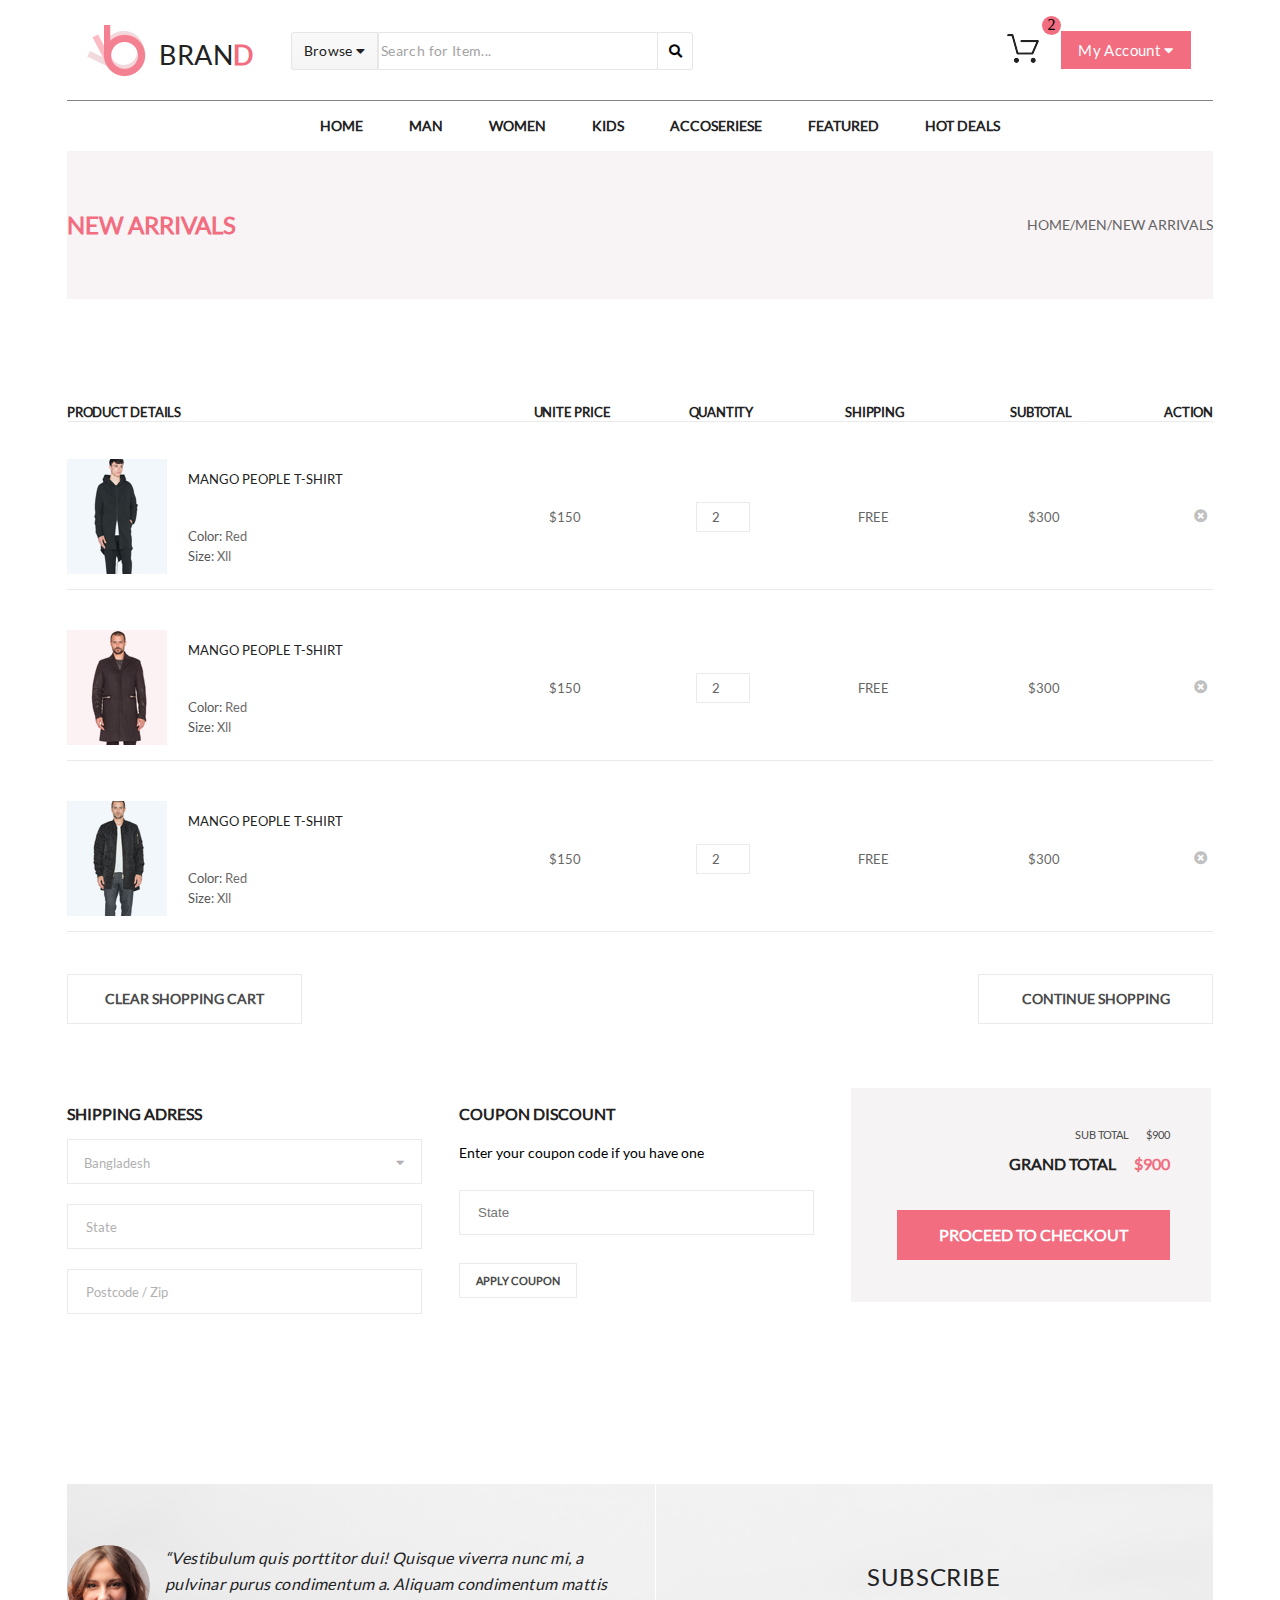
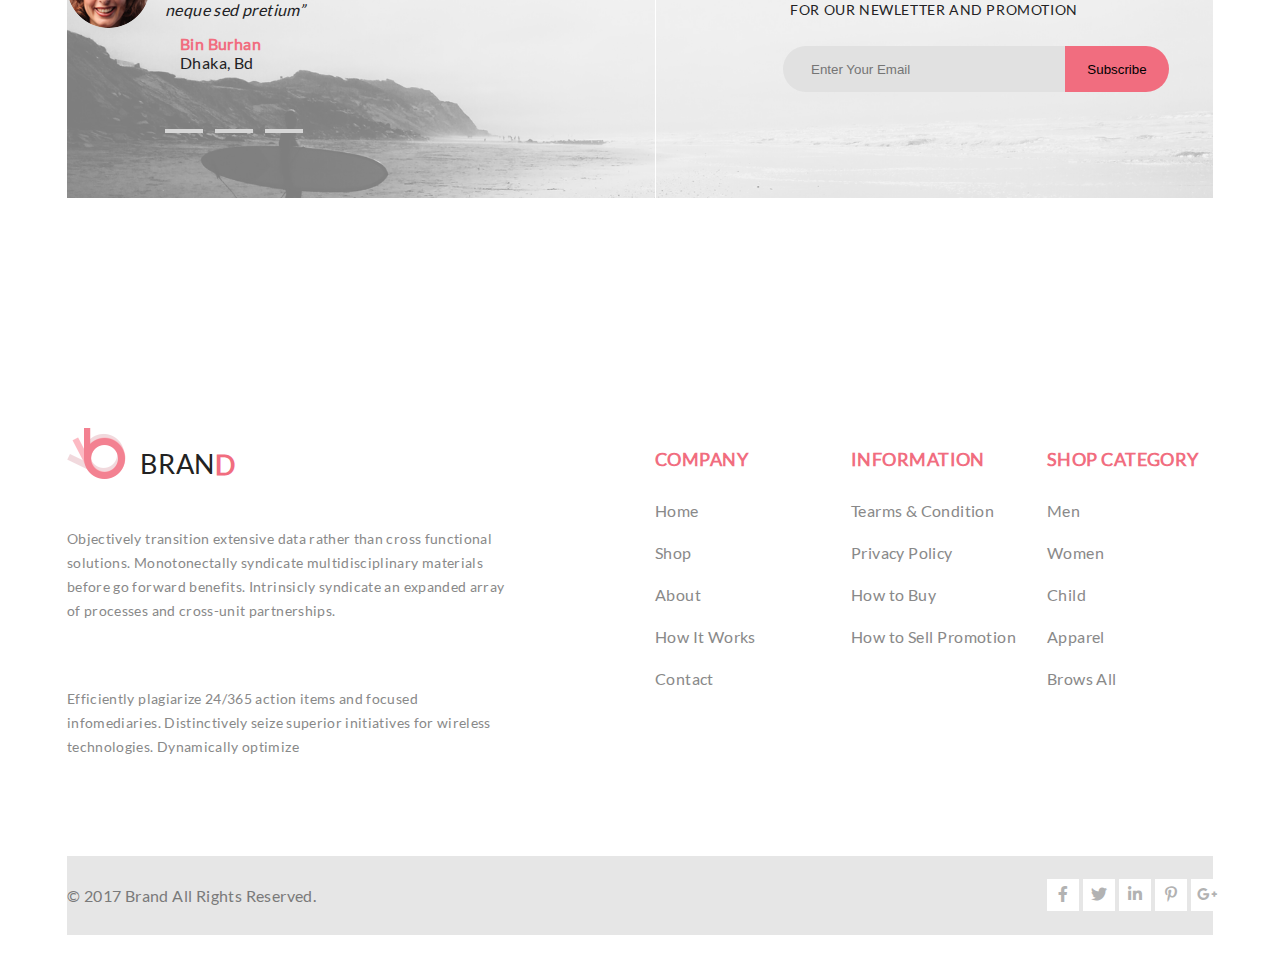
<file: shoping-cart.html>
<!DOCTYPE html>
<html lang="en">
<head>
    <meta charset="UTF-8">
    <meta name="viewport" content="width=device-width, initial-scale=1.0">
    <link rel="stylesheet" href="style.css">
    <link rel="stylesheet" href="fonts/css/all.css">
    <link rel="stylesheet" href="fonts/css/fontawesome.css">
    <title>Shoping-cart</title>
</head>
<body>
    <div class="content-shopingCart">
        <header class="wraper">
            <div class="logo">
            <img src="img/brand_im.png" alt="">
            <h3>
                BRAN <span>D</span> 
                
            </h3></div>
         <div class="search" >
             <button class="drop"  >Browse <i class="fa fa-caret-down" ></i> </button>
             <ul class="dropDown">
                 <h3>WOMAN</h3>
                 <hr>
                    <li><a href="#">Dresses</a></li>
                    <li><a href="#">Tops</a></li>
                    <li><a href="#">Sweaters/Knits</a></li>
                    <li><a href="#">Jackets/Coats</a></li>
                    <li><a href="#">Blazers</a></li>
                    <li><a href="#">Denim</a></li>
                    <li><a href="#">Leggings/Pants</a></li>
                    <li><a href="#">Skirts/Shorts</a></li>
                    <li><a href="#">Accessories</a></li>
                    <h3>MAN</h3>
                    <hr>
                 <li><a href="#">Tees/Tank tops</a></li>
                 <li><a href="#">Shirts/Polos</a></li>
                 <li><a href="#">Sweaters</a></li>
                 <li><a href="#">Sweatshirts/Hoodies</a></li>
                 <li><a href="#">Blazers</a></li>
                 <li><a href="#">Jackets/vests</a></li>
             </ul>
            <form >
                <input type="search" name="search" id="place-search"  placeholder="Search for Item...">
                <button type="submit"><i class="fa fa-search" ></i></button>
            </form>
        </div>
         <div class="cart">
             <button><img src="img/backet.png" alt="cart"></button>
             <p>2</p>
             <div class="account">
                 <button>
                    My Account <i class="fa fa-caret-down" ></i>
                 </button></div>
         </div>
        </header>
        <nav class="wraper">
            <ol class="navbar " >
                <li> <a href="#">Home</a>  </li>
                <li> <a href="#">Man</a> </li>
                <li> <a href="#">Women</a>  </li>
                <li> <a href="#">Kids</a></li>
                <li> <a href="#">Accoseriese</a></li>
                <li> <a href="#">Featured</a></li>
                <li> <a href="#">Hot Deals</a> </li>
            </ol>
        </nav>
        <main class="main-shopingCart">
           
            <div class="breadcrumb wraper">
               <h3>New Arrivals</h3> 
              <p>
                <span>Home</span>/<span>Men</span>/<span>New Arrivals</span>
              </p>
            </div>
            <div class="breadcrumb-back stretching"></div>
            <div class="shoping-cart wraper">
                <div class="product-details">
                    <p>Product Details</p>
                    <p>unite Price</p>
                    <p>Quantity</p>
                    <p>shipping</p>
                    <p>Subtotal</p>
                    <p>ACTION</p>
                </div>
                <div class="products-cart">
                    <div class="product-copy"> 
                        <div class="left-product-copy">
                        <img src="img/rectangle-copy1.png" alt="">
                       <div class="decription">  <h3>Mango  People  T-shirt</h3>
                                <p> Color:<span> Red</span></p>
                                <p>Size: <span> Xll</span></p></div>
                        
                        
                    </div>
                    <p class="inite-price">$150</p>
                    <form >
                      
                        <input type="number" name="quantity" value="2" id="">
                    </form>
                    <p class="shiping">FREE</p>
                    <p class="subtotal">$300</p>
                    <button><i class="fa fa-times-circle"></i></button>
                    </div>
                    <div class="product-copy"> 
                        <div class="left-product-copy">
                            <img src="img/rectangle-copy2.png" alt="">
                            <div class="decription">  <h3>Mango  People  T-shirt</h3>
                                <p> Color:<span> Red</span></p>
                                <p>Size: <span> Xll</span></p></div>
                        </div>
                        <p class="inite-price">$150</p>
                    <form >
                      
                        <input type="number" name="quantity" value="2" id="">
                    </form>
                    <p class="shiping">FREE</p>
                    <p class="subtotal">$300</p>
                        <button><i class="fa fa-times-circle"></i></button>
                    </div>
                    <div class="product-copy"> 
                        <div class="left-product-copy">
                            <img src="img/rectangle-copy3.png" alt="">
                            <div class="decription">  <h3>Mango  People  T-shirt</h3>
                                <p> Color:<span> Red</span></p>
                                <p>Size: <span> Xll</span></p></div>
                        </div>
                        <p class="inite-price">$150</p>
                        <form >
                          
                            <input type="number" name="quantity" value="2" id="">
                        </form>
                        <p class="shiping">FREE</p>
                        <p class="subtotal">$300</p>
                        <button><i class="fa fa-times-circle"></i></button>
                    </div>
                </div>
                <div class="clear-continue">
                    <button>cLEAR SHOPPING CART</button>
                    <button>cONTINUE sHOPPING</button>
                </div>
                
                <div class="form-reg">
                    <div class="shiping-adress">
                            <h3>Shipping Adress</h3>
                           <button class="shipDrop">Bangladesh <i class="fa fa-caret-down"></i></button>
                           <ol class="shipDown">
                               <li id="ship1">Bangladesh1</li>
                               <li id="ship2">Bangladesh2</li>
                            </ol>
                            <form >
                                <input type="text" name="" id="state" placeholder="State">
                                <input type="text" name="" id="postcode" placeholder="Postcode / Zip">
                            </form>
                           
                    </div>
                    <div class="shiping-adress-copy">
                        <h3>
                            coupon  discount
                        </h3>
                        <h5>
                            Enter your coupon code if you have one
                        </h5>
                        <form >
                            <input type="text" name="" id="state-copy" placeholder="State">
                        </form>
                        <button class="aply">
                            Apply coupon
                        </button>
                    </div>
                    <div class="process-toCheck">
                        <h5>Sub total <span> $900</span></h5> 
                        <h3>GRAND TOTAL<span> $900</span></h3>
                        <button>proceed to checkout</button>
                    </div>

                </div>
            </div>
            <div class="slider-copy stretching">
           
            </div>
            <div class="group wraper">
            <div class="group17 ">
                <img src="img/ellipse_3_2206.png" alt="">
                <p>“Vestibulum quis porttitor dui! Quisque viverra nunc mi, 
                    a pulvinar purus condimentum a. Aliquam condimentum mattis neque sed pretium”</p>
                <h6> Bin Burhan <br><span>Dhaka, Bd</span></h6>
                <div class="buttons">
                    <button></button>
                    <button></button>
                    <button></button>
                </div>
            </div>
            <div class="group6 ">
                <img src="img/shape_6_2197.png" >
                <h2>Subscribe <br>
                   <span>FOR OUR NEWLETTER AND PROMOTION</span></h2>
                <form >
                    <input type="email" name="slidEmail" id="sliderEmail" placeholder="Enter Your Email">
                    <input type="submit" value="Subscribe" placeholder="Subscribe">
                </form>
            </div>  
        </div>
         </main>
         <footer >
            <div class="footer-top wraper"> 
                <div class="logo-footer">
                    <img src="img/brand_im.png" alt="">
                    <h3>
                        BRAN <span>D</span> 
                        
                    </h3></div>
                   <div class="text-footer"><p>Objectively transition extensive data rather than cross functional solutions. Monotonectally syndicate multidisciplinary materials before go forward benefits. Intrinsicly syndicate an expanded array of processes and cross-unit partnerships. 
                                             </p>
                                            <h6>Efficiently plagiarize 24/365 action items and focused infomediaries.
                                                Distinctively seize superior initiatives for wireless technologies. Dynamically optimize
                                            </h6>
                    </div> 
                   
                    <div class="company">
                        <h3>COMPANY</h3>
                        <div class="links-footer">
                            <a href="#">Home</a>
                            <br>
                            <a href="#">Shop</a>
                            <br>
                            <a href="#">About</a>
                            <br>
                            <a href="#">How It Works</a>
                            <br>
                            <a href="#">Contact</a>
                        </div>
                       
                    </div>
                    <div class="information">
                        <h3>INFORMATION</h3>
                        <div class="links-footer">
                            <a href="#">Tearms & Condition</a>
                            <a href="#">Privacy Policy</a>
                            <br>
                            <a href="#">How to Buy</a>
                            <br>
                            <a href="#">How to Sell</a>
                            <a href="#"> Promotion</a>
                        </div>
                    </div>
                    <div class="shop-category">
                        <h3>SHOP CATEGORY</h3>
                        <div class="links-footer">
                            <a href="#">Men</a>
                            <br>
                            <a href="#">Women</a>
                            <br>
                            <a href="#">Child</a>
                            <br>
                            <a href="#">Apparel</a>
                            <br>
                            <a href="#">Brows All</a>
                        </div>
                    </div>
                </div>
            
            <div class="footer-bot wraper">
                <p>© 2017  Brand  All Rights Reserved.</p>
                <div class="socialLinks-footer">
                    <button><i class="fab fa-facebook-f"></i></button>
                    <button><i class="fab fa-twitter"></i></button>
                    <button><i class="fab fa-linkedin-in"></i></button>
                    <button><i class="fab fa-pinterest-p"></i></button>
                    <button><i class="fab fa-google-plus-g"></i></button>
                </div>
            </div>
            <div class="footer-back streching">

            </div>
        </footer>
    </div>
    <script src="https://code.jquery.com/jquery-3.5.1.slim.js" integrity="sha256-DrT5NfxfbHvMHux31Lkhxg42LY6of8TaYyK50jnxRnM=" crossorigin="anonymous">
    </script>
    <script>
        
        $(function()
        {
            $(".shipDrop").click(function(){
                $(".shipDown").css({"opacity":"1"});
            })
             $(".shipDown").click(function(){
                $(".shipDown").css({"opacity":"0"});
            })
            $("#ship1").click(function(){
                var oldText = $('#ship1').text();
                var angle="<i class='fa fa-caret-down'></i>"
                $(".shipDrop").html( oldText+angle);
            })
            $("#ship2").click(function(){
                var oldText = $('#ship2').text();
                var angle="<i class='fa fa-caret-down'></i>"
                $(".shipDrop").html( oldText+angle);
            })
    $(".drop").click(function(){ 
       $(".dropDown").css({"display":"block"});});
    $(".dropDown").mouseleave(function(){ 
       $(".dropDown").css({"display":"none"}); });
    $(".dropDown").click(function(){ 
       $(".dropDown").css({"display":"none"}); });
      
       $("#p1").click(function()
       { dp("#p1");
           });
           $("#p2").click(function()
       { dp("#p2");
           });
           $("#p3").click(function()
       { dp("#p3");
           });
        function dp(k){
            var c = k+"-1";
            
            $(function(){
                
            $(c).css({"display":"block"});
            $(k+">h3").css({"color":"rgb(239, 91, 112)"})
       $(k+"> i").css({"color":"rgb(239, 91, 112)","transform":"rotate(180deg)","align-self":"end"});
            
        })
    }
       $(".dropdownP").click(function(){ 
       $(".dropdownP").css({"display":"none"});
       $(".dropP>h3").css({"color":"rgb(111, 110, 110)"})
       $(".dropP> i").css({"color":"rgb(111, 110, 110)","transform":"rotate(0deg)","align-self":"center"});
            });

    $('document').ready(function(){
        var pageWidth =$("body").width();
        var margl=-230;
        var wraperW=12*68+11*30;
        margl=(pageWidth-wraperW)/2;
        $(".wraper").css({"margin-left":margl,"margin-right":margl});
        
       
     
        $(".stretching").css({"min-width":pageWidth});
       })
   
});





    </script> 
</body>
</html>
</file>
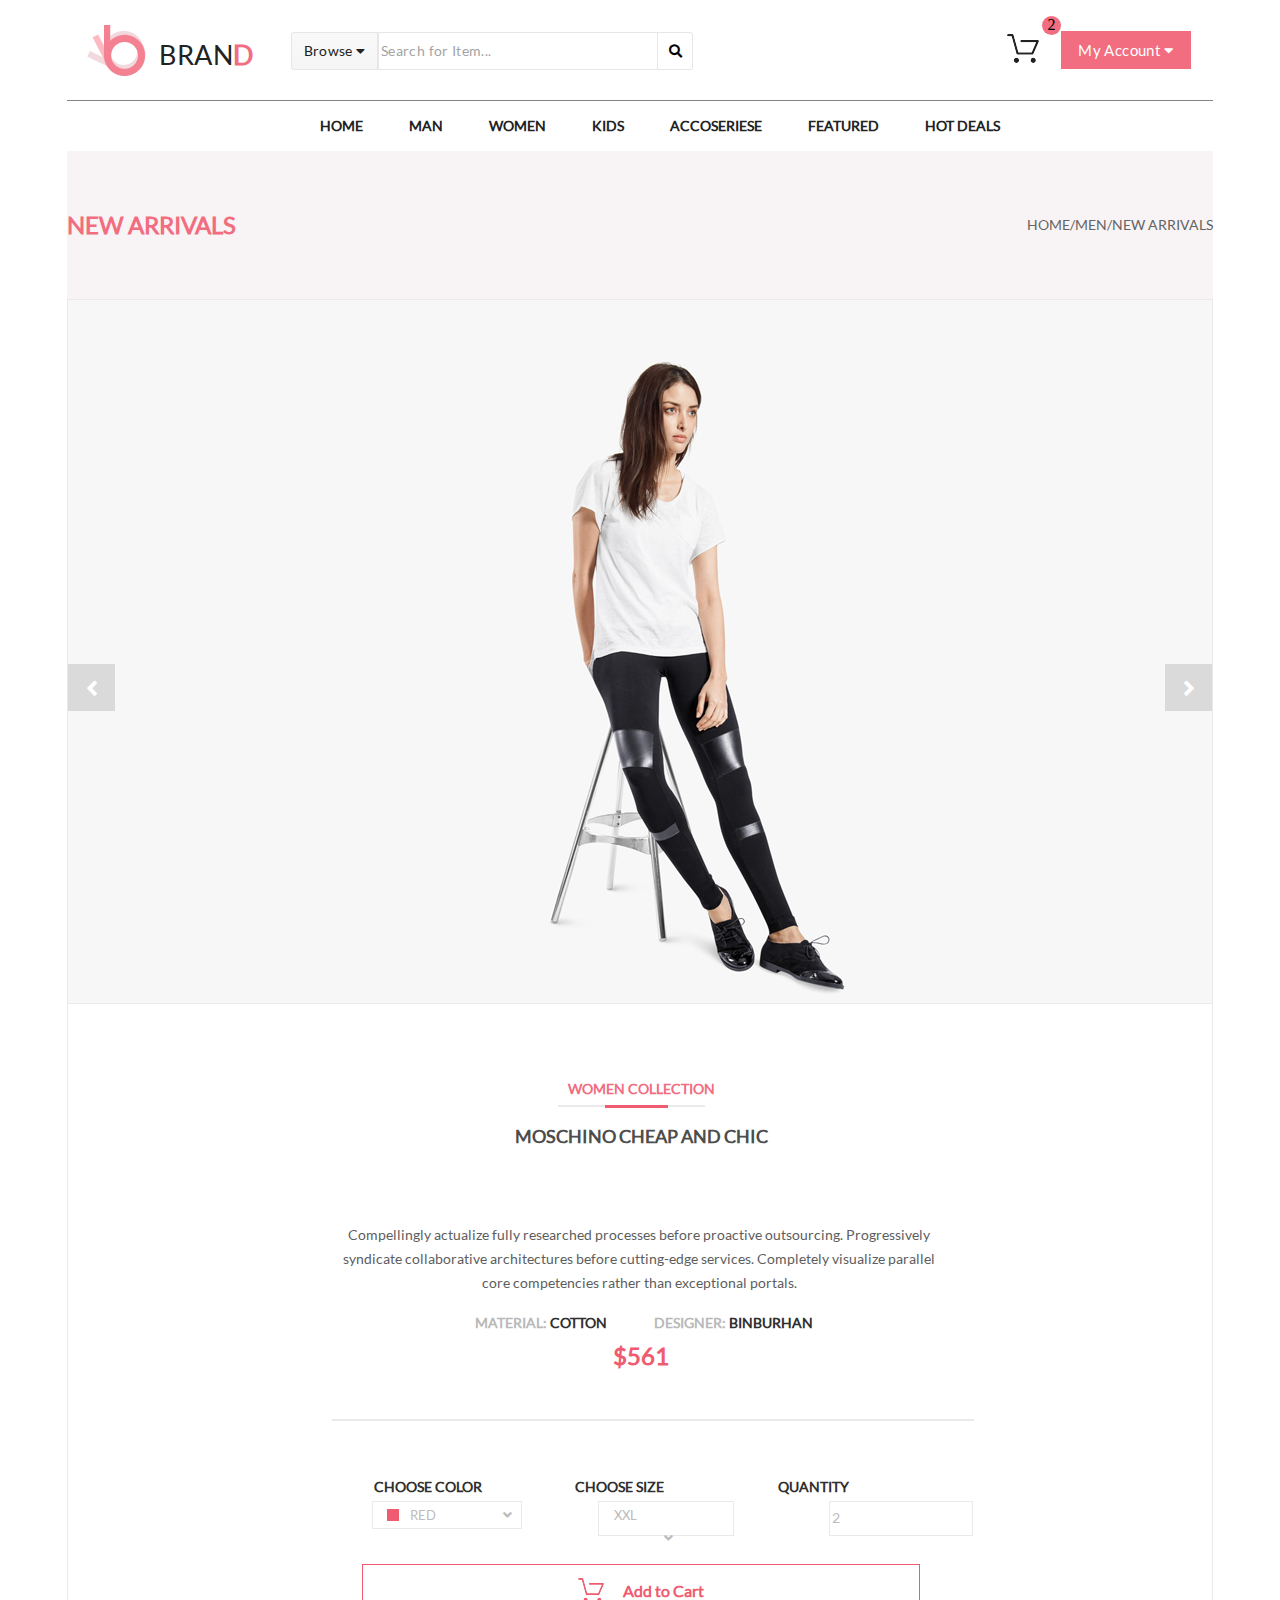
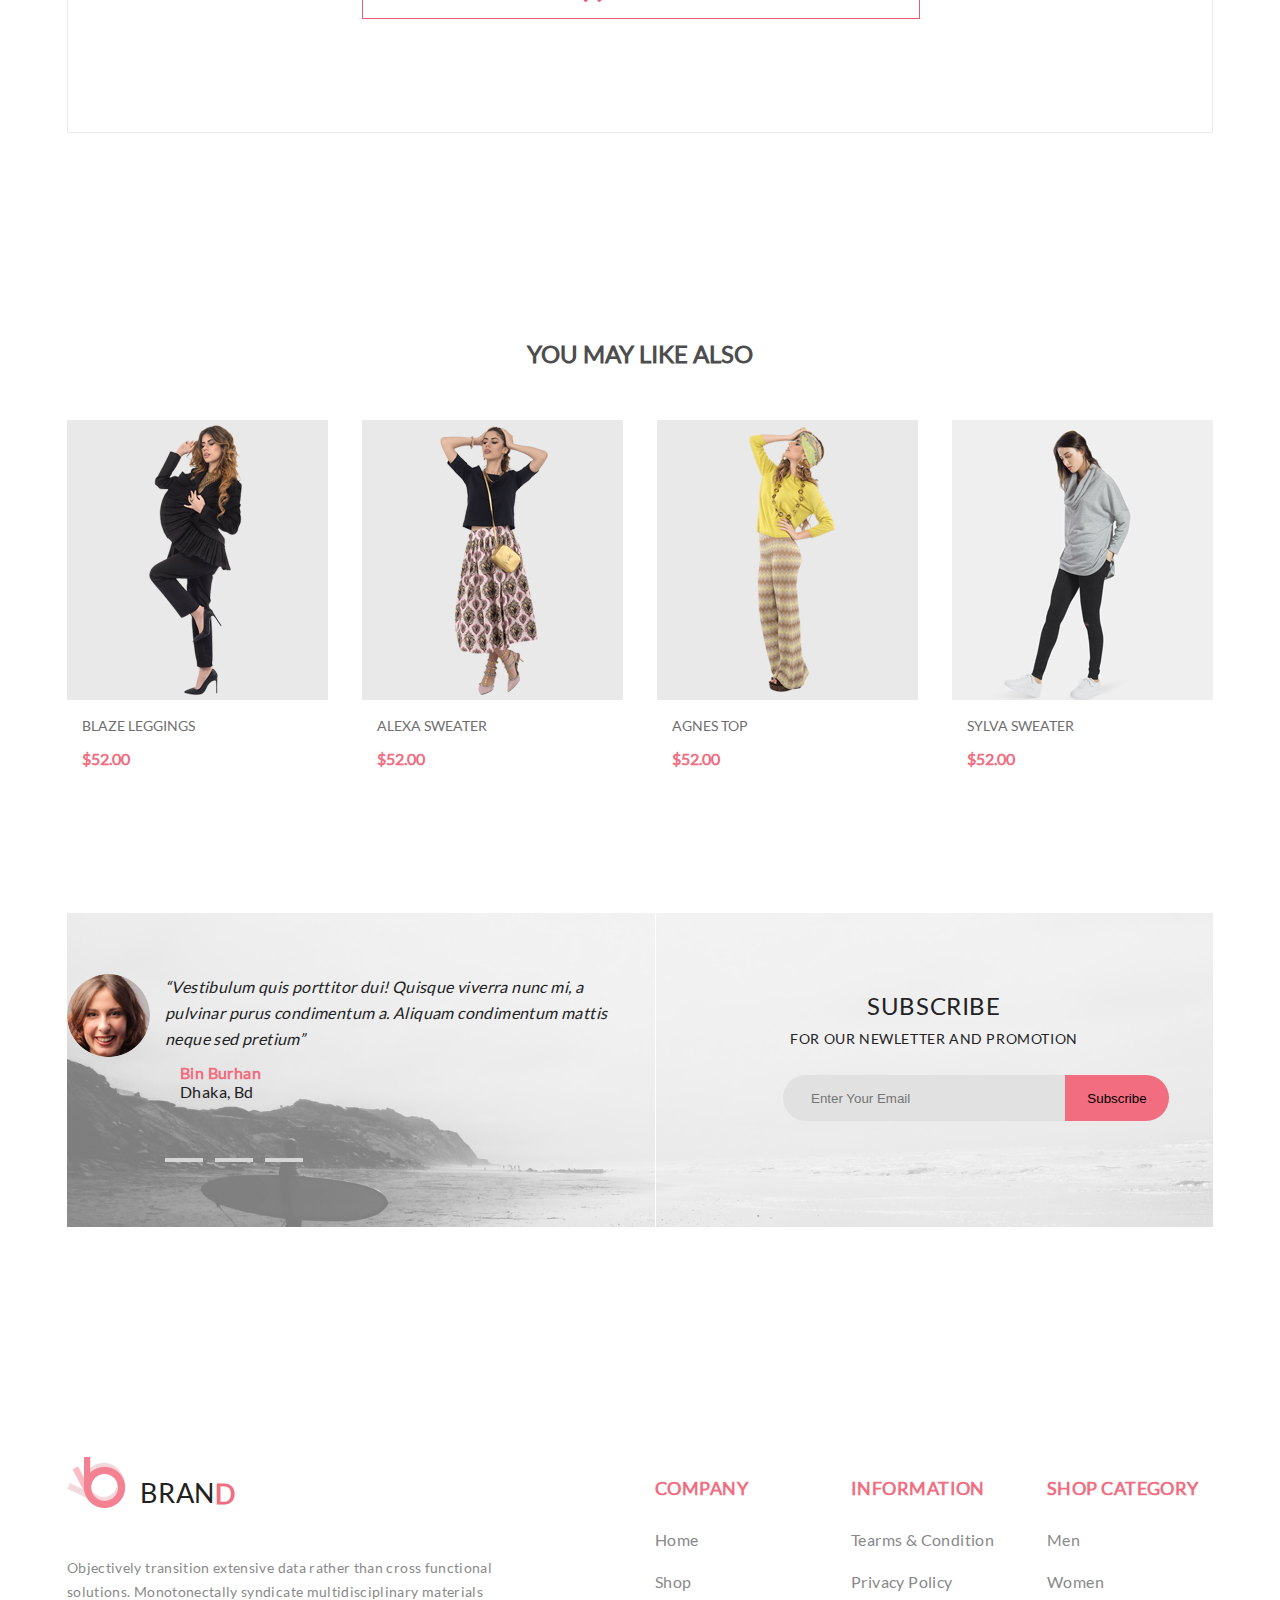
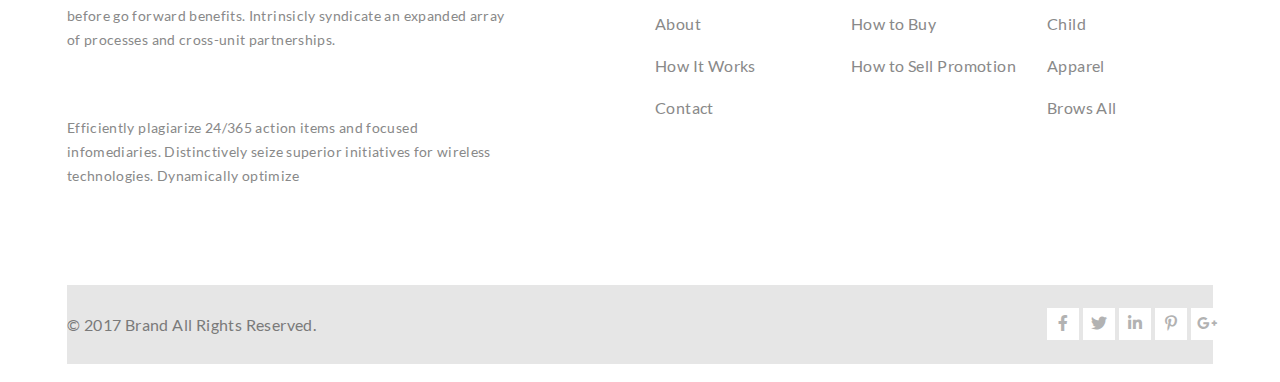
<file: single-page.html>
<!DOCTYPE html>
<html lang="en">
<head>
    <meta charset="UTF-8">
    <meta name="viewport" content="width=device-width, initial-scale=1.0">
    <link rel="stylesheet" href="style.css">
    <link rel="stylesheet" href="fonts/css/all.css">
    <link rel="stylesheet" href="fonts/css/fontawesome.css">
    
    <title>Single-page</title>
</head>
<body>
    <div class="content-singlePage">
        <header class="wraper">
            <div class="logo">
            <img src="img/brand_im.png" alt="">
            <h3>
                BRAN <span>D</span> 
                
            </h3></div>
         <div class="search" >
             <button class="drop"  >Browse <i class="fa fa-caret-down" ></i> </button>
             <ul class="dropDown">
                 <h3>WOMAN</h3>
                 <hr>
                    <li><a href="#">Dresses</a></li>
                    <li><a href="#">Tops</a></li>
                    <li><a href="#">Sweaters/Knits</a></li>
                    <li><a href="#">Jackets/Coats</a></li>
                    <li><a href="#">Blazers</a></li>
                    <li><a href="#">Denim</a></li>
                    <li><a href="#">Leggings/Pants</a></li>
                    <li><a href="#">Skirts/Shorts</a></li>
                    <li><a href="#">Accessories</a></li>
                    <h3>MAN</h3>
                    <hr>
                 <li><a href="#">Tees/Tank tops</a></li>
                 <li><a href="#">Shirts/Polos</a></li>
                 <li><a href="#">Sweaters</a></li>
                 <li><a href="#">Sweatshirts/Hoodies</a></li>
                 <li><a href="#">Blazers</a></li>
                 <li><a href="#">Jackets/vests</a></li>
             </ul>
            <form >
                <input type="search" name="search" id="place-search"  placeholder="Search for Item...">
                <button type="submit"><i class="fa fa-search" ></i></button>
            </form>
        </div>
         <div class="cart">
             <button><img src="img/backet.png" alt="cart"></button>
             <p>2</p>
             <div class="account">
                 <button>
                    My Account <i class="fa fa-caret-down" ></i>
                 </button></div>
         </div>
        </header>
        <nav class="wraper">
            <ol class="navbar " >
                <li> <a href="#">Home</a>  </li>
                <li> <a href="#">Man</a> </li>
                <li> <a href="#">Women</a>  </li>
                <li> <a href="#">Kids</a></li>
                <li> <a href="#">Accoseriese</a></li>
                <li> <a href="#">Featured</a></li>
                <li> <a href="#">Hot Deals</a> </li>
            </ol>
        </nav>
        <main class="main-singlePage">
           
            <div class="breadcrumb wraper">
               <h3>New Arrivals</h3> 
              <p>
                <span>Home</span>/<span>Men</span>/<span>New Arrivals</span>
              </p>
            </div>
            <div class="image-slide-back stretching">
                <button><i class="fal fa-angle-left"></i></button>
                <button><i class="fal fa-angle-right"></i></button>
            </div>
            <div class="image-slide wraper">
                <img src="img/Layer 42.png" alt="">
            </div>
            <div class="product-description wraper">
                <h5>WOMEN COLLECTION</h5>
                <div>
                    <div></div>
                </div>
                <h2>Moschino Cheap And Chic</h2>
                <p>Compellingly actualize fully researched processes before proactive outsourcing. Progressively syndicate collaborative architectures before cutting-edge services. Completely visualize parallel core competencies rather than exceptional portals.</p>
                <p>
                    MATERIAL: <span>COTTON</span> DESIGNER:<span> BINBURHAN</span>
                </p>
                <h4>$561</h4>
                <hr>
                <div class="choose"> 
                    <h3>CHOOSE COLOR</h3>
                    <h3>CHOOSE SIZE</h3>
                    <h3>QUANTITY</h3>
                </div>
                <div class="choose-buttons">
                    
                    <button class="collor"><img src="img/rectangle-30.png" alt=""><span>RED</span><i class="fas  fa-angle-down"></i></button>
                    <ol class="color-choose">
                        <li id="red"> <img src="img/rectangle-30.png" alt=""> <span>RED</span></li>
                        <li id="green"> <img src="img/rectangle-30.png" alt=""> <span>GREEN</span></li>
                    </ol>
                    <button class="sizeof"><span>XXL</span><i class="fas fa-angle-down"></i></button>
                    <ol class="size-choose">
                        <li id="XXL"><span>XXL</span></li>
                        <li  id="XL"><span>XL</span></li>
                    </ol>
                    <form >
                        <input type="text"  id="" placeholder="2">
                    </form>
                </div>
                <button class="butt-add"> <img src="img/forma_b.png" alt=""> <span>Add to Cart</span> </button>
            
            </div>
            <div class="make wraper">
                <h6>you may like also</h6>
                <div class="in-make">
                <div class="card-make">
                    <img src="img/girl-1.png" alt="">
                    <p>BLAZE LEGGINGS</p>
                    <span>$52.00</span>
                </div>
                <div class="card-make">
                    <img src="img/girl-2.png" alt="">
                    <p>ALEXA SWEATER</p>
                    <span>$52.00</span>
                </div>
                <div class="card-make">
                    <img src="img/girl-3.png" alt="">
                    <p>AGNES TOP</p>
                    <span>$52.00</span>
                </div>
                <div class="card-make">
                    <img src="img/girl-4.png" alt="">
                    <p>SYLVA SWEATER</p>
                    <span>$52.00</span>
                </div>
            </div>
            </div>
            <div class="breadcrumb-back stretching"></div>
            
            <div class="slider-copy stretching">
           
            </div>
            <div class="group wraper">
            <div class="group17 ">
                <img src="img/ellipse_3_2206.png" alt="">
                <p>“Vestibulum quis porttitor dui! Quisque viverra nunc mi, 
                    a pulvinar purus condimentum a. Aliquam condimentum mattis neque sed pretium”</p>
                <h6> Bin Burhan <br><span>Dhaka, Bd</span></h6>
                <div class="buttons">
                    <button></button>
                    <button></button>
                    <button></button>
                </div>
            </div>
            <div class="group6 ">
                <img src="img/shape_6_2197.png" >
                <h2>Subscribe <br>
                   <span>FOR OUR NEWLETTER AND PROMOTION</span></h2>
                <form >
                    <input type="email" name="slidEmail" id="sliderEmail" placeholder="Enter Your Email">
                    <input type="submit" value="Subscribe" placeholder="Subscribe">
                </form>
            </div>  
        </div>
            </main>
            <footer >
                <div class="footer-top wraper"> 
                    <div class="logo-footer">
                        <img src="img/brand_im.png" alt="">
                        <h3>
                            BRAN <span>D</span> 
                            
                        </h3></div>
                       <div class="text-footer"><p>Objectively transition extensive data rather than cross functional solutions. Monotonectally syndicate multidisciplinary materials before go forward benefits. Intrinsicly syndicate an expanded array of processes and cross-unit partnerships. 
                                                 </p>
                                                <h6>Efficiently plagiarize 24/365 action items and focused infomediaries.
                                                    Distinctively seize superior initiatives for wireless technologies. Dynamically optimize
                                                </h6>
                        </div> 
                       
                        <div class="company">
                            <h3>COMPANY</h3>
                            <div class="links-footer">
                                <a href="#">Home</a>
                                <br>
                                <a href="#">Shop</a>
                                <br>
                                <a href="#">About</a>
                                <br>
                                <a href="#">How It Works</a>
                                <br>
                                <a href="#">Contact</a>
                            </div>
                           
                        </div>
                        <div class="information">
                            <h3>INFORMATION</h3>
                            <div class="links-footer">
                                <a href="#">Tearms & Condition</a>
                                <a href="#">Privacy Policy</a>
                                <br>
                                <a href="#">How to Buy</a>
                                <br>
                                <a href="#">How to Sell</a>
                                <a href="#"> Promotion</a>
                            </div>
                        </div>
                        <div class="shop-category">
                            <h3>SHOP CATEGORY</h3>
                            <div class="links-footer">
                                <a href="#">Men</a>
                                <br>
                                <a href="#">Women</a>
                                <br>
                                <a href="#">Child</a>
                                <br>
                                <a href="#">Apparel</a>
                                <br>
                                <a href="#">Brows All</a>
                            </div>
                        </div>
                    </div>
                
                <div class="footer-bot wraper">
                    <p>© 2017  Brand  All Rights Reserved.</p>
                    <div class="socialLinks-footer">
                        <button><i class="fab fa-facebook-f"></i></button>
                        <button><i class="fab fa-twitter"></i></button>
                        <button><i class="fab fa-linkedin-in"></i></button>
                        <button><i class="fab fa-pinterest-p"></i></button>
                        <button><i class="fab fa-google-plus-g"></i></button>
                    </div>
                </div>
                <div class="footer-back streching">
    
                </div>
            </footer>
    </div>
    <script src="https://code.jquery.com/jquery-3.5.1.slim.js" integrity="sha256-DrT5NfxfbHvMHux31Lkhxg42LY6of8TaYyK50jnxRnM=" crossorigin="anonymous">
    </script>
   <script>
        
    $(function()
    {
        $(".shipDrop").click(function(){
            $(".shipDown").css({"opacity":"1"});
        })
         $(".shipDown").click(function(){
            $(".shipDown").css({"opacity":"0"});
        })
        $("#ship1").click(function(){
            var oldText = $('#ship1').text();
            var angle="<i class='fa fa-caret-down'></i>"
            $(".shipDrop").html( oldText+angle);
        })
        $("#ship2").click(function(){
            var oldText = $('#ship2').text();
            var angle="<i class='fa fa-caret-down'></i>"
            $(".shipDrop").html( oldText+angle);
        })
        $(".collor").click(function(){
            $(".color-choose").css({"opacity":"1"});
        })
        $(".color-choose").click(function(){
            $(".color-choose").css({"opacity":"0"});

        })
        $("#red").click(function(){
         var text=$('#red>span').text();
         $(".collor>span").html(text);  
        })

        $("#green").click(function(){
              var text=$('#green>span').text();
             $(".collor>span").html(text);  
        })
        $(".sizeof").click(function(){
            $(".size-choose").css({"opacity":"1"});
        })
        $(".size-choose").click(function(){
            $(".size-choose").css({"opacity":"0"});

        })
        $("#XXL").click(function(){
         var text=$('#XXL>span').text();
         $(".sizeof>span").html(text);  
        })

        $("#XL").click(function(){
              var text=$('#XL>span').text();
             $(".sizeof>span").html(text);  
        })
$(".drop").click(function(){ 
   $(".dropDown").css({"display":"block"});});
$(".dropDown").mouseleave(function(){ 
   $(".dropDown").css({"display":"none"}); });
$(".dropDown").click(function(){ 
   $(".dropDown").css({"display":"none"}); });
  
   $("#p1").click(function()
   { dp("#p1");
       });
       $("#p2").click(function()
   { dp("#p2");
       });
       $("#p3").click(function()
   { dp("#p3");
       });
    function dp(k){
        var c = k+"-1";
        
        $(function(){
            
        $(c).css({"display":"block"});
        $(k+">h3").css({"color":"rgb(239, 91, 112)"})
   $(k+"> i").css({"color":"rgb(239, 91, 112)","transform":"rotate(180deg)","align-self":"end"});
        
    })
}
   $(".dropdownP").click(function(){ 
   $(".dropdownP").css({"display":"none"});
   $(".dropP>h3").css({"color":"rgb(111, 110, 110)"})
   $(".dropP> i").css({"color":"rgb(111, 110, 110)","transform":"rotate(0deg)","align-self":"center"});
        });

$('document').ready(function(){
    var pageWidth =$("body").width();
    var margl=-230;
    var wraperW=12*68+11*30;
    margl=(pageWidth-wraperW)/2;
    $(".wraper").css({"margin-left":margl,"margin-right":margl});
    
   
 
    $(".stretching").css({"min-width":pageWidth});
   })

});





</script> 
</body>
</html>
</file>
<file: style.css>
@font-face {
  font-family: "OpenSans";
  src: url(fonts/OpenSans-Regular.ttf);
}
@font-face {
  font-family: "Lato";
  src: url(fonts/Lato-Regular.ttf);
}
* {
  box-sizing: border-box;
}
body {
  margin: 0 ;
}
.content {
  display: grid;
  grid-template-rows: [header] 100px [navbar] 51px [slider] 665px 98px [category] 823px 100px [product] 982px 113px [feature] 529px 97px [subsrib] 438px 109px [footer] 428px;
  justify-content: center;
}
.wraper {
  width: 1146px;
  margin: auto auto;
}
header {
  display: flex;
  grid-row: header ;
  grid-column: 1 / span 12;
  border-bottom: 1px solid #838383;
}
.logo {
  display: flex;
  justify-self: start;
  align-items: center;
  margin-top: 25px;
  margin-bottom: 24px;
  margin-left: 20px;
  padding-top: 20px;
  padding-bottom: 12px;
  height: 51px;
}
.logo img {
  margin-bottom: 8px;
  margin-right: 13px;
}
.logo h3 {
  margin: 0 auto;
  justify-self: start;
  font-family: Lato;
  font-size: 27px;
  line-height: 32px;
  font-weight: 300;
  text-transform: uppercase;
  letter-spacing: 0.025em;
  color: #222222;
}
.logo h3 span {
  margin-left: -6px;
  font-family: Lato;
  font-size: 27px;
  line-height: 32px;
  text-transform: uppercase;
  font-weight: 900;
  color: #f16d7f;
}
nav {
  grid-row: navbar;
  display: flex;
  grid-column: 1 / span 12;
  flex-direction: row;
  justify-content: center;
  background-color: #ffffff;
  margin-top: 19px;
  margin-bottom: 22px;
}
nav ol {
  display: flex;
  margin: 0 0;
}
nav li:hover {
  border-bottom: 3.4px solid #ef5b70;
  padding-bottom: 7.6px;
}
nav li {
  display: flex;
  margin: 0 23px;
  list-style-type: none;
  padding-top: 11px;
  padding-bottom: 11px;
}
nav li a {
  text-decoration: none;
  font-family: Lato;
  font-size: 14px;
  line-height: 26px;
  font-weight: 700;
  text-transform: uppercase;
  color: #222222;
}
.drop {
  font-family: Lato;
  font-size: 14px;
  line-height: 32px;
  font-weight: 300;
  letter-spacing: 0.025em;
  color: #222222;
  width: 87px;
  height: 38px;
  margin-top: 32px;
  margin-left: 37px;
  background-color: #cdcdcc;
  background-image: linear-gradient(180deg, #f9f9f9 0%, #f5f5f5 100%);
  border: 1px solid #e6e6e6;
  border-radius: 3px 0px 0px 3px;
}
.drop span {
  font-size: 14px;
  line-height: 32px;
  font-weight: 400;
  letter-spacing: 0.025em;
  color: #838383;
}
.dropDown {
  display: none;
  position: absolute;
  top: 68px;
  left: 428px;
  right: 910px;
  width: 262px;
  height: 530px;
  margin: 0 auto;
  background-color: #ffffff;
  border-radius: 5px;
  padding: 0px;
  z-index: 2;
}
.dropDown h3 {
  margin: 19px auto;
  margin-bottom: 0px ;
  margin-left: 15px;
  font-family: Lato;
  font-size: 14px;
  line-height: 32px;
  font-weight: 400;
  text-transform: uppercase;
  letter-spacing: 0.025em;
  color: #232323;
}
.dropDown h3:last-of-type {
  margin-top: 20px;
  margin-bottom: 0px ;
}
.dropDown li {
  margin-left: 15px;
  list-style-type: none;
  margin-bottom: 6px;
}
.dropDown li a {
  text-decoration: none;
  font-family: Lato;
  font-size: 14px;
  font-weight: 400;
  letter-spacing: 0.025em;
  color: #4f4f4f;
}
.dropDown hr {
  margin: 10px 13px;
  width: 236px;
  height: 1px;
  background-color: #e8e8e8;
}
.search {
  display: grid;
  grid-auto-flow: column;
}
.search form {
  margin-top: 32px;
}
.search form input[type=search] {
  width: 281px;
  height: 38px;
  background-color: #ffffff;
  border: 1px solid #e6e6e6;
  border-radius: 0px 3px 3px 0px;
}
.search form button {
  width: 36px;
  height: 38px;
  background-color: #ffffff;
  border: 1px solid #e6e6e6;
  border-radius: 0px 3px 3px 0px;
  margin-left: -6px;
}
input[type=search]::placeholder {
  font-family: Lato;
  font-size: 14px;
  line-height: 32px;
  font-weight: 300;
  letter-spacing: 0.025em;
  color: #a4a4a4;
}
.cart {
  display: flex;
  flex-direction: row;
  margin-left: 309px;
  align-items: center;
}
.cart button {
  width: 40px;
  height: 39px;
  background-color: #ffffff;
  padding: 0 5px;
  border: none;
}
.cart button img {
  width: 32px;
  height: 29px;
}
.cart button:focus {
  background-color: #ffffff;
}
.cart p {
  align-self: flex-start;
  width: 19px;
  height: 19px;
  background-color: #f16d7f;
  border-radius: 75%;
  text-align: center;
}
.account button {
  width: 130px;
  height: 38px;
  background-color: #f16d7f;
  border: none;
  font-family: Lato;
  font-size: 15px;
  line-height: 32px;
  font-weight: 400;
  letter-spacing: 0.025em;
  color: #ffffff;
}
main {
  display: grid;
  grid-template-columns: repeat(12, 68px);
  grid-column-gap: 30px;
  grid-column: 1 / span 12;
  grid-row-start: slider;
  grid-row-end: subsribe-copy;
  grid-template-rows: [slider] 665px 98px [category] 823px 100px [product] 982px 113px [feature] 529px 97px [subsrib] 438px ;
}
main .slider {
  grid-row: slider ;
  grid-column: 1 / span 12;
  background-image: url(img/slider_index.png);
  height: 625px;
  background-origin: content-box;
  background-size: 100%;
}
main .sliderCont {
  grid-row: slider ;
  grid-column: 1 / span 6;
}
main .sliderCont img {
  position: relative;
  top: 110px;
  right: 20px;
  width: 12px;
  height: 92px;
}
main .sliderCont h1 {
  margin: 0 auto;
  /* Text styles for "THE BRAND'" */
  /* 
Text styles for "THE BRAND'"
 */
  margin-top: -1.5px;
  font-family: Lato;
  font-size: 60px;
  line-height: 1.2;
  font-weight: 900;
  letter-spacing: 0.025em;
  color: #222222;
}
main .sliderCont h3 {
  margin: 0 auto;
  margin-top: -5px;
  font-family: Lato;
  font-size: 40px;
  line-height: 1.2;
  font-weight: 900;
  letter-spacing: 0.025em;
  color: #222222;
}
main .sliderCont h3 span {
  padding-left: 0.2em;
  font-size: 40px;
  color: #f16d7f;
}
main .category {
  display: grid;
  grid-row: category;
  grid-column: 1 / span 12;
  grid-template-rows: repeat(3, 261px);
  grid-row-gap: 20px;
  grid-template-columns: repeat(12, 68px);
  grid-column-gap: 30px;
}
main .category .banner1 {
  grid-column: 1 / span 6;
  grid-row: 1 / span 2;
  background-image: url(img/banner-hotDealMan.png);
}
main .category .banner1 h1 {
  width: 175px;
  height: 82px;
  background-color: #ffffff;
  font-family: Lato;
  font-size: 18px;
  line-height: 1.2;
  font-weight: 900;
  text-transform: uppercase;
  letter-spacing: 0.025em;
  color: #222222;
  padding-left: 19px;
  padding-top: 16px;
}
main .category .banner1 h1 span {
  line-height: 1.2;
  font-family: Lato;
  font-weight: 900;
  text-transform: uppercase;
  letter-spacing: 0.025em;
  font-size: 30px;
  color: #f16d7f;
}
main .category .banner2 {
  grid-column: 7 / span 6;
  grid-row: 1;
  background-image: url(img/banner-hotDealWoman.png);
}
main .category .banner2 h1 {
  width: 162px;
  height: 82px;
  background-color: #ffffff;
  font-family: Lato;
  font-size: 18px;
  line-height: 1.2;
  font-weight: 900;
  text-transform: uppercase;
  letter-spacing: 0.025em;
  color: #222222;
  padding-left: 19px;
  padding-top: 16px;
}
main .category .banner2 h1 span {
  line-height: 1.2;
  font-family: Lato;
  font-weight: 900;
  text-transform: uppercase;
  letter-spacing: 0.025em;
  font-size: 30px;
  color: #f16d7f;
}
main .category .banner3 {
  grid-column: 1 / span 6;
  grid-row: 3;
  background-image: url(img/banner-wallet.png);
}
main .category .banner3 h1 {
  width: 225px;
  height: 82px;
  margin-top: 25px;
  background-color: #ffffff;
  font-family: Lato;
  font-size: 18px;
  line-height: 1.2;
  font-weight: 900;
  text-transform: uppercase;
  letter-spacing: 0.025em;
  color: #222222;
  padding-left: 19px;
  padding-top: 16px;
}
main .category .banner3 h1 span {
  line-height: 1.2;
  font-family: Lato;
  font-weight: 900;
  text-transform: uppercase;
  letter-spacing: 0.025em;
  font-size: 30px;
  color: #f16d7f;
}
main .category .banner4 {
  grid-column: 7 / span 6;
  grid-row: 2 / span 2;
  background-image: url(img/banner-hotDealKids.png);
}
main .category .banner4 h1 {
  margin-top: 27px;
  width: 180px;
  height: 82px;
  background-color: #ffffff;
  font-family: Lato;
  font-size: 18px;
  line-height: 1.2;
  font-weight: 900;
  text-transform: uppercase;
  letter-spacing: 0.025em;
  color: #222222;
  padding-left: 19px;
  padding-top: 16px;
}
main .category .banner4 h1 span {
  line-height: 1.2;
  font-family: Lato;
  font-weight: 900;
  text-transform: uppercase;
  letter-spacing: 0.025em;
  font-size: 30px;
  color: #f16d7f;
}
main .product {
  grid-column: 1 / span 12;
  grid-row: product;
  display: grid;
  grid-template-columns: repeat(12, 68px);
  grid-column-gap: 30px;
  grid-template-rows: 51px 59px 745px 79px 48px;
}
main .product .products {
  grid-row: 3;
  grid-column: 1 / span 12;
  display: flex;
  flex-wrap: wrap;
  justify-content: space-around;
}
main .product h1 {
  grid-row: 1;
  grid-column: 6 / span 3;
  font-family: Lato;
  font-size: 30px;
  margin: 0 0;
  font-weight: 700;
  letter-spacing: 0.025em;
  color: #222222;
  margin-bottom: 16px;
}
main .product p {
  grid-row: 1;
  grid-column: 5 / span 4;
  font-family: Lato;
  font-size: 14px;
  margin-top: 46px;
  font-weight: 400;
  letter-spacing: 0.025em;
  color: #9f9f9f;
}
main .product .prodCarts {
  height: 342px;
  width: 263px;
  justify-content: space-around;
}
main .product .prodCarts a:nth-child(1) {
  width: 261px;
  height: 280px;
  text-decoration: none;
}
main .product .prodCarts a:nth-child(1) #p1 {
  width: 261px;
  height: 280px;
  background-image: url(img/produtc1.png), url(img/background_1215.png);
}
main .product .prodCarts a:nth-child(1) #p1:hover {
  width: 261px;
  height: 280px;
  background-image: url(img/background_1215.png), url(img/produtc1.png);
}
main .product .prodCarts a:nth-child(1) #p2 {
  width: 261px;
  height: 280px;
  background-image: url(img/product2.png), url(img/background_1215.png);
}
main .product .prodCarts a:nth-child(1) #p2:hover {
  width: 261px;
  height: 280px;
  background-image: url(img/background_1215.png), url(img/product2.png);
}
main .product .prodCarts a:nth-child(1) #p3 {
  width: 261px;
  height: 280px;
  background-image: url(img/product3.png), url(img/background_1215.png);
}
main .product .prodCarts a:nth-child(1) #p3:hover {
  width: 261px;
  height: 280px;
  background-image: url(img/background_1215.png), url(img/product3.png);
}
main .product .prodCarts a:nth-child(1) #p4 {
  width: 261px;
  height: 280px;
  background-image: url(img/product4.png), url(img/background_1215.png);
}
main .product .prodCarts a:nth-child(1) #p4:hover {
  width: 261px;
  height: 280px;
  background-image: url(img/background_1215.png), url(img/product4.png);
}
main .product .prodCarts a:nth-child(1) #p5 {
  width: 261px;
  height: 280px;
  background-image: url(img/product5.png), url(img/background_1215.png);
}
main .product .prodCarts a:nth-child(1) #p5:hover {
  width: 261px;
  height: 280px;
  background-image: url(img/background_1215.png), url(img/product5.png);
}
main .product .prodCarts a:nth-child(1) #p6 {
  width: 261px;
  height: 280px;
  background-image: url(img/product6.png), url(img/background_1215.png);
}
main .product .prodCarts a:nth-child(1) #p6:hover {
  width: 261px;
  height: 280px;
  background-image: url(img/background_1215.png), url(img/product6.png);
}
main .product .prodCarts a:nth-child(1) #p7 {
  width: 261px;
  height: 280px;
  background-image: url(img/product7.png), url(img/background_1215.png);
}
main .product .prodCarts a:nth-child(1) #p7:hover {
  width: 261px;
  height: 280px;
  background-image: url(img/background_1215.png), url(img/product7.png);
}
main .product .prodCarts a:nth-child(1) #p8 {
  width: 261px;
  height: 280px;
  background-image: url(img/product8.png), url(img/background_1215.png);
}
main .product .prodCarts a:nth-child(1) #p8:hover {
  width: 261px;
  height: 280px;
  background-image: url(img/background_1215.png), url(img/product8.png);
}
main .product .prodCarts a:nth-child(1) button {
  display: none;
  position: relative;
  background-color: rgba(0, 0, 0, 0.7);
  bottom: 163px;
  left: 70px;
  width: 123px;
  height: 39px;
  border: 1px solid #ffffff;
  font-family: Lato;
  font-size: 13px;
  line-height: 1.2;
  font-weight: 700;
  color: #ffffff;
  text-decoration: none;
}
main .product .prodCarts a:nth-child(1):hover {
  width: 261px;
  height: 280px;
}
main .product .prodCarts a:nth-child(1):hover button {
  display: block;
  margin-bottom: -38.5px;
}
main .product .prodCarts h3 {
  margin: 0 auto;
  font-family: Lato;
  font-size: 13px;
  line-height: 1.2;
  margin-top: 15px;
  margin-bottom: 17px;
  margin-left: 14px;
  text-transform: uppercase;
  color: #222222;
}
main .product .prodCarts a:last-child {
  text-decoration: none;
  margin-left: 13px;
  font-family: Lato;
  font-size: 16px;
  line-height: 1.2;
  font-weight: 700;
  text-transform: uppercase;
  color: #f16d7f;
}
main .product button {
  grid-row: 5;
  grid-column: 6 / span 2;
  width: 212px;
  height: 48px;
  background-color: #f16d7f;
  border: none;
  font-family: Lato;
  font-size: 16px;
  line-height: 54px;
  font-weight: 700;
  letter-spacing: 0.025em;
  color: #ffffff;
  padding: 0;
  padding-left: 10px;
}
main .product .fa-long-arrow-alt-right {
  font-size: 15px;
  line-height: 54px;
  letter-spacing: 0.025em;
}
main .feature {
  display: grid;
  grid-row: feature;
  grid-column: 1 / span 12;
  grid-template-columns: repeat(12, 68px);
  grid-column-gap: 30px;
  width: 1140px;
  height: 529px;
  background-color: #222224;
}
main .feature .ofer {
  display: grid;
  grid-column: 1 / span 8;
  width: 767px;
  height: 529px;
  background-image: url(img/layer_39_1321.png), url(img/rectangle_21_copy_1314.png);
  grid-template-columns: repeat(8, 68px);
  grid-column-gap: 30px;
  grid-template-rows: 146px 80px;
}
main .feature .ofer div {
  grid-column: 1 / span 4;
  margin-left: 39px;
  grid-row: 2;
  /* Text styles for "30% " */
  /* 
            Text styles for "30% "
             */
  font-family: Lato;
  font-size: 53.7px;
  line-height: 1.2;
  font-weight: 700;
  letter-spacing: 0.025em;
  color: #ffffff;
  /* Text styles for "OFFER '" */
  /* 
            Text styles for "OFFER '"
             */
  /* Text styles for "FOR WOMEN" */
  /* 
            Text styles for "FOR WOMEN"
             */
}
main .feature .ofer div p {
  margin: 0 0;
  width: 80px;
}
main .feature .ofer div span:nth-child(1) {
  color: #f16d7f;
  grid-row: 1;
  margin-right: 150px;
}
main .feature .ofer div span:nth-child(2) {
  font-size: 32.2px;
}
main .feature aside {
  display: grid;
  grid-column: 9 / span 4;
  grid-template-columns: repeat(4, 68px);
  grid-column-gap: 30px;
  grid-template-rows: 55px 20px 17px 59px 61px 16px 21px 58px 61px 20px 17px 58px 66px;
}
main .feature aside #forma1 {
  grid-column: 1;
  grid-row: 2;
}
main .feature aside #forma2 {
  grid-column: 1;
  grid-row: 6;
}
main .feature aside #forma3 {
  grid-column: 1;
  grid-row: 10;
}
main .feature aside h3 {
  margin: 0 0;
  grid-column: 2 / span 2;
  grid-row: 2;
  font-family: Lato;
  font-size: 20px;
  line-height: 1.2;
  font-weight: 700;
  letter-spacing: 0.025em;
  color: #fbfbfb;
}
main .feature aside p {
  margin: 0 0;
  grid-column: 2 / span 3;
  grid-row: 4;
  font-family: Lato;
  font-size: 14px;
  line-height: 24px;
  font-weight: 300;
  letter-spacing: 0.025em;
  color: #fbfbfb;
  margin-right: 22px;
}
main .feature aside h4 {
  margin: 0 0;
  grid-column: 2 / span 2;
  grid-row: 6;
  font-family: Lato;
  font-size: 20px;
  line-height: 1.2;
  font-weight: 700;
  letter-spacing: 0.025em;
  color: #fbfbfb;
}
main .feature aside div {
  margin: 0 0;
  grid-column: 2 / span 3;
  grid-row: 8;
  font-family: Lato;
  font-size: 14px;
  line-height: 24px;
  font-weight: 300;
  letter-spacing: 0.025em;
  color: #fbfbfb;
  margin-right: 22px;
}
main .feature aside h5 {
  margin: 0 0;
  grid-column: 2 / span 2;
  grid-row: 10;
  font-family: Lato;
  font-size: 20px;
  line-height: 1.2;
  font-weight: 700;
  letter-spacing: 0.025em;
  color: #fbfbfb;
}
main .feature aside h6 {
  margin: 0 0;
  grid-column: 2 / span 3;
  grid-row: 12;
  font-family: Lato;
  font-size: 14px;
  line-height: 24px;
  font-weight: 300;
  letter-spacing: 0.025em;
  color: #fbfbfb;
  margin-right: 22px;
}
main .group {
  display: grid;
  grid-row: subsrib;
  grid-column: 1 / span 12;
  grid-template-columns: repeat(12, 68px);
  grid-column-gap: 30px;
  grid-auto-flow: column;
  grid-template-rows: 438px;
}
main .group17 {
  display: grid;
  grid-column: 1 / span 6;
  grid-template-columns: repeat(6, 68px);
  grid-column-gap: 30px;
  grid-template-rows: 123px 70px 19px 29px 55px 4px 156px;
}
main .group17 img {
  grid-row: 2;
  grid-column: 1;
}
main .group17 p {
  margin: 0 0;
  grid-row: 2;
  grid-column: 2 / span 5;
  font-family: Lato;
  font-size: 16px;
  line-height: 26px;
  font-weight: 400;
  font-style: italic;
  letter-spacing: 0.025em;
  color: #222224;
}
main .group17 h6 {
  margin: 0 0;
  grid-row: 4;
  grid-column: 2 / span 2;
  /* Text styles for "Bin Burhan'" */
  /* 
            Text styles for "Bin Burhan'"
             */
  font-family: Lato;
  font-size: 16px;
  font-weight: 700;
  letter-spacing: 0.025em;
  color: #f16d7f;
  /* Text styles for "Dhaka, Bd" */
  /* 
            Text styles for "Dhaka, Bd"
             */
  margin-left: 15px;
}
main .group17 h6 span {
  position: relative;
  top: 0px;
  line-height: 14px;
  font-weight: 300;
  color: #222224;
}
main .group17 .buttons {
  grid-column: 2 / span 3;
  grid-row: 6;
  border: none;
}
main .group17 .buttons button {
  border: none;
  margin-right: 8px;
  width: 38px;
  height: 4px;
  background-color: #d6d6d6;
}
main .group17 .buttons button:focus {
  background-color: #f16d7f;
}
main .group6 {
  display: grid;
  grid-column: 7 / span 6;
  grid-template-columns: repeat(6, 68px);
  grid-column-gap: 30px;
  grid-template-rows: 148px 41px 35px 46px 168px;
}
main .group6 h2 {
  grid-column: 2 / span 4;
  grid-row: 2;
  margin-top: -20px;
  position: relative;
  top: -20px;
  text-align: center;
  margin: 0 0;
  /* Text styles for "Subscribe'" */
  /* 
            Text styles for "Subscribe'"
             */
  font-family: Lato;
  font-size: 24px;
  line-height: 54px;
  font-weight: 400;
  text-transform: uppercase;
  letter-spacing: 0.025em;
  color: #222224;
  /* Text styles for " FOR OUR NEWLETTER AND PROMOTION" */
  /* 
            Text styles for " FOR OUR NEWLETTER AND PROMOTION"
             */
}
main .group6 h2 span {
  position: relative;
  top: -25px;
  font-size: 14px;
  line-height: 24px;
  text-transform: none;
}
main .group6 form {
  grid-column: 2 / span 4;
  grid-row: 4;
  margin-left: 30px;
}
main .group6 form input[type=email] {
  padding-left: 28px;
  padding-top: 18px;
  padding-bottom: 18px;
  width: 334px;
  height: 46px;
  background-color: #e1e1e1;
  border-radius: 23px;
  border: none;
}
main .group6 form input[type=email] input[type=email]::placeholder {
  opacity: 0.67;
  font-family: Lato;
  font-size: 14px;
  line-height: 54px;
  font-weight: 400;
  letter-spacing: 0.025em;
  color: #222224;
}
main .group6 form input[type=submit] {
  position: relative;
  top: -46px;
  left: 282px;
  width: 104px;
  height: 46px;
  background-color: #f16d7f;
  border-radius: 0px 23px 23px 0px;
  border: none;
}
.slider-copy {
  grid-row: subsrib;
  grid-column: 1 / span 12;
  height: 438px;
  background-image: url(img/rectangle_bk.png), url(img/rectangle_bk1.png);
  background-size: 100%;
  background-repeat: no-repeat;
  background-position: center;
  background-origin: unset;
}
footer {
  display: grid;
  margin: 0 auto;
  grid-column: 1 / span 12;
  grid-row: footer;
  grid-template-rows: 35px 45px 180px 89px 79px;
}
footer .footer-back {
  grid-column: 1 / span 12;
  grid-row: 6;
  height: 79px;
  background-color: #e6e6e6;
}
footer .footer-top {
  display: grid;
  margin: 0 auto;
  grid-row: 1 / span 5;
  grid-column: 1 / span 12;
  grid-template-columns: repeat(12, 68px);
  grid-column-gap: 30px;
  grid-auto-flow: column;
}
footer .footer-top .logo-footer {
  display: grid;
  grid-row: 1;
  grid-auto-flow: column;
  grid-column: 1 / span 2;
  margin: 0 0;
  width: 170px;
  height: 51px;
}
footer .footer-top .logo-footer img {
  margin-bottom: 8px;
  margin-right: 13px;
}
footer .footer-top .logo-footer h3 {
  grid-row: 1;
  grid-column: 2;
  margin: 0 0;
  font-family: Lato;
  font-size: 27px;
  line-height: 32px;
  font-weight: 300;
  text-transform: uppercase;
  letter-spacing: 0.025em;
  color: #222222;
  margin-top: 20px;
}
footer .footer-top .logo-footer h3 span {
  position: relative;
  top: 0.5px;
  margin-left: -6px;
  font-family: Lato;
  font-size: 27px;
  line-height: 32px;
  text-transform: uppercase;
  font-weight: 900;
  color: #f16d7f;
}
footer .footer-top .text-footer {
  display: grid;
  width: 440px;
  grid-row: 2 / span 3;
  grid-column: 1 / span 5;
  position: relative;
  top: -4px;
}
footer .footer-top .text-footer p {
  font-family: Lato;
  font-size: 14px;
  line-height: 24px;
  font-weight: 300;
  letter-spacing: 0.025em;
  color: #898989;
  margin: 0;
}
footer .footer-top .text-footer h6 {
  font-family: Lato;
  position: relative;
  top: -15px;
  font-size: 14px;
  line-height: 24px;
  font-weight: 300;
  letter-spacing: 0.025em;
  color: #898989;
  margin: 0;
}
footer .footer-top .information {
  grid-row: 1 / span 4;
  grid-column: 9 / span 2;
}
footer .footer-top .information a {
  grid-row: 2;
  text-decoration: none;
  /* Text styles for "Home '" */
  /* 
              Text styles for "Home '"
               */
  font-family: Lato;
  font-size: 16px;
  font-weight: 400;
  letter-spacing: 0.025em;
  color: #898989;
  /* Text styles for "Shop'About'How It Works'Contact'" */
  /* 
              Text styles for "Shop'About'How It Works'Contact'"
               */
  line-height: 42px;
}
footer .footer-top .information h3 {
  font-family: Lato;
  font-size: 18px;
  line-height: 26px;
  font-weight: 700;
  letter-spacing: 0.025em;
  color: #f16d7f;
}
footer .footer-top .shop-category {
  grid-row: 1 / span 4;
  grid-column: 11 / span 2;
}
footer .footer-top .shop-category a {
  grid-row: 2;
  text-decoration: none;
  /* Text styles for "Home '" */
  /* 
            Text styles for "Home '"
             */
  font-family: Lato;
  font-size: 16px;
  font-weight: 400;
  letter-spacing: 0.025em;
  color: #898989;
  /* Text styles for "Shop'About'How It Works'Contact'" */
  /* 
            Text styles for "Shop'About'How It Works'Contact'"
             */
  line-height: 42px;
}
footer .footer-top .shop-category h3 {
  font-family: Lato;
  font-size: 18px;
  line-height: 26px;
  font-weight: 700;
  letter-spacing: 0.025em;
  color: #f16d7f;
}
footer .footer-top .company {
  grid-row: 1 / span 4;
  grid-column: 7 / span 2;
}
footer .footer-top .company a {
  grid-row: 2;
  text-decoration: none;
  /* Text styles for "Home '" */
  /* 
            Text styles for "Home '"
             */
  font-family: Lato;
  font-size: 16px;
  font-weight: 400;
  letter-spacing: 0.025em;
  color: #898989;
  /* Text styles for "Shop'About'How It Works'Contact'" */
  /* 
            Text styles for "Shop'About'How It Works'Contact'"
             */
  line-height: 42px;
}
footer .footer-top .company h3 {
  font-family: Lato;
  font-size: 18px;
  line-height: 26px;
  font-weight: 700;
  letter-spacing: 0.025em;
  color: #f16d7f;
}
footer .footer-bot {
  display: grid;
  grid-column: 1 / span 12;
  grid-row: 6;
  z-index: 2;
  grid-auto-flow: column;
  grid-template-columns: repeat(12, 68px);
  grid-column-gap: 30px;
}
footer .footer-bot .socialLinks-footer {
  position: relative;
  top: 20px;
  grid-column: 11 / span 3;
  border: none;
}
footer .footer-bot .socialLinks-footer .fa-facebook-f {
  font-size: 16px;
  font-weight: 400;
  letter-spacing: 0.025em;
  color: #b2b2b2;
}
footer .footer-bot .socialLinks-footer .fa-twitter {
  font-size: 16px;
  font-weight: 400;
  letter-spacing: 0.025em;
  color: #b2b2b2;
}
footer .footer-bot .socialLinks-footer .fa-linkedin-in {
  font-size: 16px;
  font-weight: 400;
  letter-spacing: 0.025em;
  color: #b2b2b2;
}
footer .footer-bot .socialLinks-footer .fa-pinterest-p {
  font-size: 16px;
  font-weight: 400;
  letter-spacing: 0.025em;
  color: #b2b2b2;
}
footer .footer-bot .socialLinks-footer .fa-google-plus-g {
  font-size: 16px;
  font-weight: 400;
  letter-spacing: 0.025em;
  color: #b2b2b2;
}
footer .footer-bot .socialLinks-footer button {
  border: none;
  position: relative;
  width: 32px;
  height: 32px;
  background-color: #ffffff;
}
footer .footer-bot .socialLinks-footer button:hover {
  background-color: #f16d7f;
}
footer .footer-bot .socialLinks-footer button:active {
  opacity: 0.29;
  background-color: #ffffff;
}
footer .footer-bot p {
  grid-column: 1 / span 3;
  font-family: Lato;
  font-size: 16px;
  line-height: 42px;
  font-weight: 400;
  letter-spacing: 0.025em;
  color: #7a7a7a;
}
.content-product {
  display: grid;
  grid-template-rows: [header] 100px [navbar] 51px [breadcrumb] 148px 59px [products] 1475px 110px [feature-box] 341px [subsrib] 438px 109px [footer] 498px;
  justify-content: center;
}
.main-product {
  display: grid;
  grid-template-columns: repeat(12, 68px);
  grid-column-gap: 30px;
  grid-template-rows: [breadcrumb] 148px 59px [products] 1475px 110px [feature-box] 341px [subsrib] 438px;
  grid-row: breadcrumb / feature-box;
}
.main-product .breadcrumb {
  display: grid;
  grid-column: 1 / span 12;
  z-index: 2;
  grid-row: breadcrumb;
  align-content: center;
  grid-auto-flow: column;
}
.main-product .breadcrumb h3 {
  margin: 0 0;
  font-family: Lato;
  font-size: 24px;
  line-height: 20px;
  font-weight: 900;
  text-transform: uppercase;
  color: #f16d7f;
}
.main-product .breadcrumb p {
  justify-self: end;
  margin: 0 0;
  /* Text styles for "Home / Men / " */
  /* 
Text styles for "Home / Men / "
 */
  font-family: Lato;
  font-size: 14px;
  line-height: 20px;
  font-weight: 300;
  text-transform: uppercase;
  color: #636363;
  /* Text styles for "New Arrivals " */
  /* 
Text styles for "New Arrivals "
 */
}
.main-product .breadcrumb p span:hover {
  font-weight: 700;
  color: #f16d7f;
}
.main-product .breadcrumb-back {
  grid-column: 1 / span 12;
  grid-row: breadcrumb;
  height: 148px;
  background-color: #f8f3f4;
  z-index: 0;
}
.main-product .products {
  display: grid;
  grid-auto-flow: column;
  grid-row-start: products;
  margin: 0 auto;
  grid-template-columns: repeat(12, 68px);
  grid-column-gap: 30px;
}
.main-product .products aside {
  grid-column: 1 / span 3;
}
.main-product .products aside .category-products div {
  display: grid;
  grid-column: 1 / span 3;
  grid-auto-flow: column;
  border-left: 5px solid #ef5b70;
  border-bottom: 1px solid #ebebeb;
  height: 37px;
  align-content: center;
  padding-left: 11px;
}
.main-product .products aside .category-products div h3 {
  margin: 0 ;
  font-family: Lato;
  font-size: 14px;
  line-height: 20px;
  font-weight: 700;
  text-transform: uppercase;
  color: #6f6e6e;
}
.main-product .products aside .category-products div i {
  width: 9px;
  height: 6px;
  justify-self: end;
}
.main-product .products aside .category-products .dropdownP {
  display: none;
  position: relative;
  top: -16px;
  height: 470px;
  padding-top: 21px;
  padding-left: 14px;
  margin-bottom: 0px;
}
.main-product .products aside .category-products .dropdownP li {
  list-style: none;
  font-family: Lato;
  font-size: 14px;
  line-height: 33px;
  font-weight: 400;
  color: #6f6e6e;
}
.main-product .products aside .category-products .dropdownP li a {
  font-family: Lato;
  font-size: 14px;
  line-height: 33px;
  font-weight: 400;
  color: #6f6e6e;
}
.main-product .products .prod {
  display: grid;
  grid-column: 4 / span 9;
  grid-template-columns: repeat(9, 68px);
  grid-column-gap: 30px;
  grid-template-rows: 245px  1164px 60px 44px 110px;
}
.main-product .products .prod .top-filter {
  display: grid;
  grid-template-columns: repeat(9, 68px);
  grid-column-gap: 30px;
  height: 245px;
}
.main-product .products .prod .top-filter .trending {
  height: 79px;
  margin-left: 15px;
  display: flex;
  grid-column: 1 / span 3;
  flex-wrap: wrap;
}
.main-product .products .prod .top-filter .trending h3 {
  margin-top: 10px;
  font-family: Lato;
  font-size: 14px;
  line-height: 20px;
  font-weight: 700;
  text-transform: uppercase;
  color: #6f6e6e;
}
.main-product .products .prod .top-filter .trending p {
  color: #dfdfdf;
}
.main-product .products .prod .top-filter .trending p button {
  font-family: Lato;
  font-size: 14px;
  line-height: 26px;
  font-weight: 400;
  color: #6f6e6e;
  background-color: inherit;
  border: none;
}
.main-product .products .prod .top-filter .size {
  grid-column: 4 / span 3;
  display: grid;
  grid-auto-flow: row;
  height: 73px;
}
.main-product .products .prod .top-filter .size h3 {
  width: 363px;
  font-family: Lato;
  font-size: 14px;
  line-height: 20px;
  font-weight: 700;
  text-transform: uppercase;
  color: #6f6e6e;
  margin-bottom: 30px;
}
.main-product .products .prod .top-filter .size .form-check {
  display: flex;
  flex-wrap: wrap;
  width: 264px;
  height: 39px;
}
.main-product .products .prod .top-filter .size .form-check-label {
  display: flex;
  flex-direction: row;
  margin-right: 20px;
  margin-bottom: 13px;
  height: 20px;
}
.main-product .products .prod .top-filter .size .form-check-label .form-check-input {
  display: none;
}
.main-product .products .prod .top-filter .size .form-check-label .fake {
  width: 13px;
  height: 13px;
  background-color: #ffffff;
  border: 1px solid #ebebeb;
  position: relative;
  margin-right: 9px;
}
.main-product .products .prod .top-filter .size .form-check-label .fake::before {
  content: '';
  position: absolute;
  top: 10%;
  right: 0.5%;
  width: 15px;
  height: 15px;
  background-image: url(img/check.png);
  background-size: 100%;
  opacity: 0;
  transition: 0.2s;
}
.main-product .products .prod .top-filter .size .form-check-label .form-check-input:checked + .fake::before {
  opacity: 1;
}
.main-product .products .prod .top-filter .size .form-check-label p {
  margin: 0 0;
  position: relative;
  top: -4px;
  font-family: OpenSans;
  font-size: 14px;
  line-height: 20px;
  font-weight: 400;
  text-transform: uppercase;
  color: #6f6e6e;
}
.main-product .products .prod .top-filter .price {
  grid-column: 7 / span 3;
  height: 73px;
}
.main-product .products .prod .top-filter .price .range-filter {
  width: 260px;
  margin-bottom: 27px;
}
.main-product .products .prod .top-filter .price .range-controls {
  position: relative;
  height: 14px;
  padding-top: 10px;
  border-radius: 5px;
}
.main-product .products .prod .top-filter .price .range-controls .scale {
  width: 262px;
  height: 6px;
  background-color: #f0f0f0;
  border-radius: 3px;
}
.main-product .products .prod .top-filter .price .range-controls .bar {
  width: 124px;
  height: 6px;
  background-color: #f16d7f;
  margin-left: 31px;
}
.main-product .products .prod .top-filter .price .range-controls .toggle {
  position: absolute;
  top: 6px;
  left: 0;
  width: 14px;
  height: 14px;
  background-color: #f16d7f;
  border-radius: 50%;
  cursor: pointer;
}
.main-product .products .prod .top-filter .price .range-controls .toggle-min {
  left: 11%;
}
.main-product .products .prod .top-filter .price .range-controls .toggle-max {
  left: 56.1%;
}
.main-product .products .prod .top-filter .price h3 {
  font-family: Lato;
  font-size: 14px;
  line-height: 20px;
  font-weight: 700;
  text-transform: uppercase;
  color: #6f6e6e;
}
.main-product .products .prod .top-filter .price p {
  display: grid;
  margin: 0px;
  grid-auto-flow: column;
  width: 262px;
}
.main-product .products .prod .top-filter .price p span {
  font-family: OpenSans;
  font-size: 14px;
  line-height: 26px;
  font-weight: 400;
  color: #6f6e6e;
}
.main-product .products .prod .top-filter .price p span:nth-child(2) {
  justify-self: end;
}
.main-product .products .prod .top-filter .sort-by {
  grid-column: 1 / span 9;
  height: 50px;
  background-color: #f3f3f3;
  padding: 10px 9px;
}
.main-product .products .prod .top-filter .sort-by .btn {
  width: 64px;
  height: 30px;
  font-family: Lato;
  font-size: 14px;
  line-height: 26px;
  font-weight: 400;
  color: #6f6e6e;
  background-color: #ffffff;
  border: 1px solid #ebebeb;
  padding-top: 6px;
  padding-bottom: 5px;
  padding-right: 8px;
  padding-left: 13px;
}
.main-product .products .prod .top-filter .sort-by .select {
  position: relative;
  left: -6px;
  width: 86px;
  height: 30px;
  font-family: Lato;
  font-size: 14px;
  line-height: 26px;
  font-weight: 400;
  color: #6f6e6e;
  background-color: #ffffff;
  border: 1px solid #ebebeb;
  padding-top: 6px;
  padding-bottom: 5px;
  padding-left: 11px;
}
.main-product .products .prod .top-filter .sort-by #sel2 {
  width: 62px;
  position: relative;
  top: -0.4px;
  left: -5px;
  padding: 0px;
  margin: 0;
}
.main-product .products .prod .slips {
  grid-column: 1 / span 9;
  grid-row: 2;
  display: flex;
  flex-wrap: wrap;
  justify-content: space-around;
}
.main-product .products .prod .slips .slip {
  height: 342px;
  width: 263px;
  justify-content: space-around;
}
.main-product .products .prod .slips .slip a:nth-child(1) {
  width: 261px;
  height: 280px;
  text-decoration: none;
}
.main-product .products .prod .slips .slip a:nth-child(1) #s1 {
  width: 261px;
  height: 280px;
  background-image: url(img/s1.png), url(img/background_1215.png);
}
.main-product .products .prod .slips .slip a:nth-child(1) #s1:hover {
  width: 261px;
  height: 280px;
  background-image: url(img/background_1215.png), url(img/s1.png);
}
.main-product .products .prod .slips .slip a:nth-child(1) #s2 {
  width: 261px;
  height: 280px;
  background-image: url(img/s2.png), url(img/background_1215.png);
}
.main-product .products .prod .slips .slip a:nth-child(1) #s2:hover {
  width: 261px;
  height: 280px;
  background-image: url(img/background_1215.png), url(img/s2.png);
}
.main-product .products .prod .slips .slip a:nth-child(1) #s3 {
  width: 261px;
  height: 280px;
  background-image: url(img/s3.png), url(img/background_1215.png);
}
.main-product .products .prod .slips .slip a:nth-child(1) #s3:hover {
  width: 261px;
  height: 280px;
  background-image: url(img/background_1215.png), url(img/s3.png);
}
.main-product .products .prod .slips .slip a:nth-child(1) #s4 {
  width: 261px;
  height: 280px;
  background-image: url(img/s4.png), url(img/background_1215.png);
}
.main-product .products .prod .slips .slip a:nth-child(1) #s4:hover {
  width: 261px;
  height: 280px;
  background-image: url(img/background_1215.png), url(img/s4.png);
}
.main-product .products .prod .slips .slip a:nth-child(1) #s5 {
  width: 261px;
  height: 280px;
  background-image: url(img/s5.png), url(img/background_1215.png);
}
.main-product .products .prod .slips .slip a:nth-child(1) #s5:hover {
  width: 261px;
  height: 280px;
  background-image: url(img/background_1215.png), url(img/s5.png);
}
.main-product .products .prod .slips .slip a:nth-child(1) #s6 {
  width: 261px;
  height: 280px;
  background-image: url(img/s6.png), url(img/background_1215.png);
}
.main-product .products .prod .slips .slip a:nth-child(1) #s6:hover {
  width: 261px;
  height: 280px;
  background-image: url(img/background_1215.png), url(img/s6.png);
}
.main-product .products .prod .slips .slip a:nth-child(1) #s7 {
  width: 261px;
  height: 280px;
  background-image: url(img/s7.png), url(img/background_1215.png);
}
.main-product .products .prod .slips .slip a:nth-child(1) #s7:hover {
  width: 261px;
  height: 280px;
  background-image: url(img/background_1215.png), url(img/s7.png);
}
.main-product .products .prod .slips .slip a:nth-child(1) #s8 {
  width: 261px;
  height: 280px;
  background-image: url(img/s8.png), url(img/background_1215.png);
}
.main-product .products .prod .slips .slip a:nth-child(1) #s8:hover {
  width: 261px;
  height: 280px;
  background-image: url(img/background_1215.png), url(img/s8.png);
}
.main-product .products .prod .slips .slip a:nth-child(1) #s9 {
  width: 261px;
  height: 280px;
  background-image: url(img/s9.png), url(img/background_1215.png);
}
.main-product .products .prod .slips .slip a:nth-child(1) #s9:hover {
  width: 261px;
  height: 280px;
  background-image: url(img/background_1215.png), url(img/s9.png);
}
.main-product .products .prod .slips .slip a:nth-child(1) button {
  display: none;
  position: relative;
  background-color: rgba(0, 0, 0, 0.7);
  bottom: 163px;
  left: 70px;
  width: 123px;
  height: 39px;
  border: 1px solid #ffffff;
  font-family: Lato;
  font-size: 13px;
  line-height: 1.2;
  font-weight: 700;
  color: #ffffff;
  text-decoration: none;
}
.main-product .products .prod .slips .slip a:nth-child(1):hover {
  width: 261px;
  height: 280px;
}
.main-product .products .prod .slips .slip a:nth-child(1):hover button {
  display: block;
  margin-bottom: -38.5px;
}
.main-product .products .prod .slips .slip h3 {
  margin: 0 auto;
  font-family: Lato;
  font-size: 13px;
  line-height: 1.2;
  margin-top: 15px;
  margin-bottom: 17px;
  margin-left: 14px;
  text-transform: uppercase;
  color: #222222;
}
.main-product .products .prod .slips .slip a:last-child {
  text-decoration: none;
  margin-left: 13px;
  font-family: Lato;
  font-size: 16px;
  line-height: 1.2;
  font-weight: 700;
  text-transform: uppercase;
  color: #f16d7f;
}
.main-product .products .prod .buttons-num {
  display: grid;
  grid-auto-flow: column;
  grid-column: 1 / span 9;
  grid-row: 4;
}
.main-product .products .prod .buttons-num div {
  width: 270px;
  height: 44px;
  background-color: #ffffff;
  border: 1px solid #ebebeb;
  border-radius: 3px;
  display: grid;
  padding-top: 10px;
  padding-bottom: 18px;
}
.main-product .products .prod .buttons-num div i {
  font-size: 20.2px;
  line-height: 26px;
  font-weight: 600;
  color: #aaaaaa;
  margin-right: 15px;
  margin-left: 15px;
}
.main-product .products .prod .buttons-num div i:hover {
  color: #ef5b70;
}
.main-product .products .prod .buttons-num div p {
  margin: 0;
  display: grid;
  grid-auto-flow: column;
  align-self: center;
  font-family: Lato;
  font-size: 16px;
  line-height: 26px;
  font-weight: 300;
  color: #c4c4c4;
}
.main-product .products .prod .buttons-num div p span {
  font-family: Lato;
  font-size: 16px;
  line-height: 26px;
  font-weight: 300;
  color: #c4c4c4;
  margin-right: 10px;
}
.main-product .products .prod .buttons-num div p span:nth-child(7) {
  margin-right: 0px;
}
.main-product .products .prod .buttons-num div p span:hover {
  color: #ef5b70;
}
.main-product .products .prod .buttons-num button {
  justify-self: end;
  width: 150px;
  height: 44px;
  background-color: #ffffff;
  border: 1px solid #ef5b70;
  border-radius: 3px;
  font-family: Lato;
  font-size: 16px;
  line-height: 26px;
  font-weight: 300;
  color: #ef5b70;
}
.main-product .feature-box-back {
  grid-row: feature-box;
  z-index: -1;
  height: 341px;
  background-color: #222224;
}
.main-product .feature-box {
  grid-row: feature-box;
  z-index: 2;
  display: flex;
  justify-content: space-around;
}
.main-product .feature-box div {
  display: grid;
  justify-content: center;
  margin-right: 81px;
  align-items: stretch;
  grid-template-rows: 49px 47px 32px 22px 19px 35px 110px;
}
.main-product .feature-box div img {
  justify-self: center;
  grid-row: 2;
}
.main-product .feature-box div h3 {
  margin: 0;
  grid-row: 4;
  text-align: center;
  font-family: Lato;
  font-size: 20px;
  line-height: 1.2;
  font-weight: 700;
  letter-spacing: 0.025em;
  color: #fbfbfb;
}
.main-product .feature-box div p {
  margin: 0;
  width: 320px;
  grid-row: 6;
  font-family: Lato;
  font-size: 14px;
  line-height: 23px;
  font-weight: 300;
  letter-spacing: 0.025em;
  color: #fbfbfb;
}
.content-singlePage {
  display: grid;
  grid-template-rows: [header] 100px [navbar] 51px [breadcrumb] 148px 59px [products] 777px [product-description] 730px [make] 645px [subsrib] 438px 109px [footer] 498px;
  justify-content: center;
}
.main-singlePage {
  display: grid;
  grid-template-columns: repeat(12, 68px);
  grid-column-gap: 30px;
  grid-template-rows: [breadcrumb] 148px [products] 777px [product-description] 730px [make] 645px [subsrib] 438px;
  grid-row: breadcrumb / make;
}
.main-singlePage .breadcrumb {
  display: grid;
  grid-column: 1 / span 12;
  z-index: 2;
  grid-row: breadcrumb;
  align-content: center;
  grid-auto-flow: column;
}
.main-singlePage .breadcrumb h3 {
  margin: 0 0;
  font-family: Lato;
  font-size: 24px;
  line-height: 20px;
  font-weight: 900;
  text-transform: uppercase;
  color: #f16d7f;
}
.main-singlePage .breadcrumb p {
  justify-self: end;
  margin: 0 0;
  /* Text styles for "Home / Men / " */
  /* 
Text styles for "Home / Men / "
 */
  font-family: Lato;
  font-size: 14px;
  line-height: 20px;
  font-weight: 300;
  text-transform: uppercase;
  color: #636363;
  /* Text styles for "New Arrivals " */
  /* 
Text styles for "New Arrivals "
 */
}
.main-singlePage .breadcrumb p span:hover {
  font-weight: 700;
  color: #f16d7f;
}
.main-singlePage .breadcrumb-back {
  grid-column: 1 / span 12;
  grid-row: breadcrumb;
  height: 148px;
  background-color: #f8f3f4;
  z-index: 0;
}
.main-singlePage .image-slide-back {
  grid-row: products;
  grid-column: 1 / span 12;
  background-color: #f7f7f7;
  border: 1px solid #eaeaea;
  display: grid;
  align-items: center;
  grid-auto-flow: column;
}
.main-singlePage .image-slide-back button {
  width: 47px;
  height: 47px;
  background-color: rgba(42, 42, 42, 0.14);
  color: rgba(42, 42, 42, 0.14);
  border: hidden;
}
.main-singlePage .image-slide-back button i {
  font-family: 'Font Awesome 5 Free';
  font-size: 24px;
  line-height: 24px;
  font-weight: 700;
  color: #ffffff;
}
.main-singlePage .image-slide-back button:nth-child(2) {
  justify-self: end;
}
.main-singlePage .image-slide-back button:nth-child(2) i {
  font-family: 'Font Awesome 5 Free';
  font-size: 24px;
  line-height: 24px;
  font-weight: 600;
  color: #ffffff;
}
.main-singlePage .image-slide {
  grid-row: products;
  grid-column: 4 / span 6;
}
.main-singlePage .product-description {
  position: relative;
  top: -73px;
  grid-row: product-description;
  grid-column: 1 / span 12;
  height: 730px;
  background-color: #ffffff;
  border: 1px solid #eaeaea;
  display: grid;
  grid-template-columns: repeat(12, 68px);
  grid-column-gap: 30px;
  grid-auto-flow: row;
  grid-template-rows: 73px 14px 14px 1px 18px 18px 67px 60px 28px 10px 37px 24px 43px 1px 63px 10px 16px 35px 28px 55px 122px;
}
.main-singlePage .product-description h5 {
  margin: 0 auto;
  grid-row: 2;
  grid-column: 6 / span 2;
  font-family: Lato;
  font-size: 14px;
  line-height: 24px;
  font-weight: 700;
  color: #f16d7f;
}
.main-singlePage .product-description div:nth-child(2) {
  grid-row: 4;
  grid-column: 6 / span 2;
  width: 147px;
  height: 1px;
  position: absolute;
  border: 1px solid #eaeaea;
}
.main-singlePage .product-description div:nth-child(2) div {
  position: relative;
  left: 31.5%;
  bottom: 1px;
  width: 63px;
  height: 3px;
  background-color: #ef5b70;
}
.main-singlePage .product-description h2 {
  margin: 0 auto;
  grid-row: 6;
  grid-column: 5 / span 4;
  font-family: Lato;
  font-size: 18px;
  line-height: 24px;
  font-weight: 900;
  text-transform: uppercase;
  color: #4d4d4d;
}
.main-singlePage .product-description p:nth-child(4) {
  position: relative;
  right: 32px;
  grid-row: 8;
  width: 618px;
  grid-column: 4 / span 6;
  font-family: Lato;
  font-size: 14px;
  line-height: 24px;
  font-weight: 300;
  color: #5e5e5e;
  text-align: center;
}
.main-singlePage .product-description p:nth-child(5) {
  position: relative;
  left: 15px;
  grid-row: 10;
  grid-column: 5 / span 4;
  /* Text styles for "MATERIAL: " */
  /* 
Text styles for "MATERIAL: "
 */
  font-family: Lato;
  font-size: 14px;
  line-height: 24px;
  font-weight: 700;
  color: #b9b9b9;
  /* Text styles for "COTTON" */
  /* 
Text styles for "COTTON"
 */
}
.main-singlePage .product-description p:nth-child(5) span {
  font-family: Lato;
  font-size: 14px;
  line-height: 24px;
  font-weight: 700;
  color: #2f2f2f;
}
.main-singlePage .product-description p:nth-child(5) span:nth-child(1) {
  margin-right: 44px;
}
.main-singlePage .product-description h4 {
  margin: 0 auto;
  grid-row: 12;
  grid-column: 6 / span 2;
  justify-self: center;
  font-family: Lato;
  font-size: 24px;
  line-height: 24px;
  font-weight: 700;
  color: #ef5b70;
}
.main-singlePage .product-description hr {
  grid-row: 14;
  position: relative;
  left: -30px;
  grid-column: 4 / span 4;
  justify-self: center;
  width: 642px;
  height: 1px;
  border: 1px solid #eaeaea;
}
.main-singlePage .product-description .choose {
  grid-row: 16;
  width: 475px;
  grid-column: 4 / span 6;
  justify-self: center;
  display: grid;
  grid-auto-flow: column;
  justify-content: space-between;
}
.main-singlePage .product-description .choose h3 {
  margin: 0 auto;
  font-family: Lato;
  font-size: 14px;
  line-height: 24px;
  font-weight: 700;
  color: #2f2f2f;
}
.main-singlePage .product-description .choose h3:nth-child(1) {
  position: relative;
  left: -30px;
}
.main-singlePage .product-description .choose h3:nth-child(2) {
  position: relative;
  left: -40px;
}
.main-singlePage .product-description .choose h3:nth-child(3) {
  position: relative;
  left: -30px;
}
.main-singlePage .product-description .choose-buttons {
  grid-row: 18;
  grid-column: 4 / span 6;
  display: flex;
}
.main-singlePage .product-description .choose-buttons .select-choose {
  width: 144px;
  height: 35px;
  background-color: #ffffff;
  border: 1px solid #eaeaea;
}
.main-singlePage .product-description .choose-buttons .select-choose option {
  background-image: url(img/rectangle-30.png);
}
.main-singlePage .product-description .choose-buttons button {
  background-color: #ffffff;
  border: 1px solid #eaeaea;
  padding-left: 14px;
  padding-right: 9px;
}
.main-singlePage .product-description .choose-buttons button i {
  font-size: 14px;
  line-height: 23px;
  font-weight: 600;
  color: #bcbcbc;
}
.main-singlePage .product-description .choose-buttons button span {
  margin-right: 67px;
  font-family: Lato;
  font-size: 13px;
  line-height: 24px;
  font-weight: 400;
  color: #bcbcbc;
}
.main-singlePage .product-description .choose-buttons .collor {
  margin-left: 10px;
  position: absolute;
}
.main-singlePage .product-description .choose-buttons .collor img {
  position: relative;
  top: 1px;
  background-color: #ef5b70;
  margin-right: 11px;
}
.main-singlePage .product-description .choose-buttons .sizeof {
  position: relative;
  left: 123px;
  margin-right: 53px;
  padding-left: 15px;
}
.main-singlePage .product-description .choose-buttons .sizeof span {
  margin-right: 87px;
}
.main-singlePage .product-description .choose-buttons .color-choose {
  list-style: none;
  position: relative;
  top: 13px;
  left: 25px;
  background-color: #ffffff;
  border: 1px solid black;
  width: 120px;
  height: 60px;
  z-index: 2;
  opacity: 0;
}
.main-singlePage .product-description .choose-buttons .color-choose span {
  font-family: Lato;
  font-size: 13px;
  line-height: 24px;
  font-weight: 400;
  color: #bcbcbc;
}
.main-singlePage .product-description .choose-buttons .size-choose {
  list-style: none;
  position: relative;
  top: 19px;
  left: -55px;
  background-color: #ffffff;
  border: 1px solid black;
  width: 120px;
  height: 60px;
  z-index: 2;
  opacity: 0;
}
.main-singlePage .product-description .choose-buttons .size-choose span {
  font-family: Lato;
  font-size: 13px;
  line-height: 24px;
  font-weight: 400;
  color: #bcbcbc;
}
.main-singlePage .product-description .choose-buttons input[type=text] {
  position: relative;
  left: 53px;
  width: 144px;
  height: 35px;
  background-color: #ffffff;
  border: 1px solid #eaeaea;
}
.main-singlePage .product-description .choose-buttons input[type=text]::placeholder {
  font-family: Lato;
  font-size: 14px;
  line-height: 24px;
  font-weight: 400;
  color: #bcbcbc;
}
.main-singlePage .product-description .butt-add {
  grid-row: 20;
  grid-column: 4 / span 6;
  background-color: #ffffff;
  border: 1px solid #ef5b70;
}
.main-singlePage .product-description .butt-add img {
  margin-right: 15px;
}
.main-singlePage .product-description .butt-add span {
  position: relative;
  bottom: 5px;
  font-family: Lato;
  font-size: 16px;
  line-height: 1.2;
  font-weight: 700;
  color: #ef5b70;
}
.main-singlePage .make {
  grid-row: make ;
  grid-column: 1 / span 12;
}
.main-singlePage .make h6 {
  text-align: center;
  font-family: Lato;
  font-size: 24px;
  line-height: 20px;
  font-weight: 900;
  text-transform: uppercase;
  color: #4d4d4d;
}
.main-singlePage .make .in-make {
  display: grid;
  justify-content: space-between;
  grid-auto-flow: column;
}
.main-singlePage .make .in-make span {
  margin-left: 15px;
  font-family: Lato;
  font-size: 16px;
  line-height: 1.2;
  font-weight: 700;
  text-transform: uppercase;
  color: #f16d7f;
}
.main-singlePage .make .in-make p {
  margin-left: 15px;
  font-family: Lato;
  font-size: 14px;
  line-height: 1.2;
  font-weight: 400;
  text-transform: uppercase;
  color: #6f6e6e;
}
.content-shopingCart {
  display: grid;
  grid-template-rows: [header] 100px [navbar] 51px [breadcrumb] 148px 59px [products] 1123px    [subsrib] 438px 109px [footer] 498px;
  justify-content: center;
}
.main-shopingCart {
  display: grid;
  grid-template-columns: repeat(12, 68px);
  grid-column-gap: 30px;
  grid-template-rows: [breadcrumb] 148px [products] 1123px [subsrib] 438px  ;
  grid-row: breadcrumb / products;
}
.main-shopingCart .breadcrumb {
  display: grid;
  grid-column: 1 / span 12;
  z-index: 2;
  grid-row: breadcrumb;
  align-content: center;
  grid-auto-flow: column;
}
.main-shopingCart .breadcrumb h3 {
  margin: 0 0;
  font-family: Lato;
  font-size: 24px;
  line-height: 20px;
  font-weight: 900;
  text-transform: uppercase;
  color: #f16d7f;
}
.main-shopingCart .breadcrumb p {
  justify-self: end;
  margin: 0 0;
  /* Text styles for "Home / Men / " */
  /* 
Text styles for "Home / Men / "
 */
  font-family: Lato;
  font-size: 14px;
  line-height: 20px;
  font-weight: 300;
  text-transform: uppercase;
  color: #636363;
  /* Text styles for "New Arrivals " */
  /* 
Text styles for "New Arrivals "
 */
}
.main-shopingCart .breadcrumb p span:hover {
  font-weight: 700;
  color: #f16d7f;
}
.main-shopingCart .breadcrumb-back {
  grid-column: 1 / span 12;
  grid-row: breadcrumb;
  height: 148px;
  background-color: #f8f3f4;
  z-index: 0;
}
.main-shopingCart .shoping-cart {
  display: grid;
  grid-row: products;
  grid-template-columns: repeat(12, 68px);
  grid-column-gap: 30px;
  grid-template-rows: 90px [details]33px 22px [carts]486px 44px [button]51px 63px [form]214px 19px [qoute]36px 79px ;
}
.main-shopingCart .shoping-cart .product-details {
  grid-row: details;
  grid-row: 32px ;
  border-bottom: 1px solid #eaeaea;
  display: grid;
  grid-auto-flow: column;
  justify-items: start;
  grid-template-columns: repeat(12, 68px);
  grid-column-gap: 30px;
  grid-column: 1 / span 12;
}
.main-shopingCart .shoping-cart .product-details p {
  font-family: Lato;
  font-size: 13px;
  line-height: 20px;
  font-weight: 700;
  text-transform: uppercase;
  letter-spacing: -0.015em;
  color: #222222;
}
.main-shopingCart .shoping-cart .product-details p:nth-child(1) {
  grid-column: 1 / span 4;
}
.main-shopingCart .shoping-cart .product-details p:nth-child(2) {
  position: relative;
  left: 30px;
  grid-column: 5 / span 2;
  justify-self: center;
}
.main-shopingCart .shoping-cart .product-details p:nth-child(3) {
  position: relative;
  left: 30px;
  grid-column: 7;
  justify-self: end;
}
.main-shopingCart .shoping-cart .product-details p:nth-child(4) {
  position: relative;
  left: -10px;
  grid-column: 9;
  justify-self: center;
}
.main-shopingCart .shoping-cart .product-details p:nth-child(5) {
  position: relative;
  left: -40px;
  grid-column: 11;
  justify-self: center;
}
.main-shopingCart .shoping-cart .product-details p:nth-child(6) {
  grid-column: 12;
  justify-self: end;
}
.main-shopingCart .shoping-cart .products-cart {
  grid-column: 1 / span 12;
  grid-row: carts ;
}
.main-shopingCart .shoping-cart .products-cart .product-copy {
  display: grid;
  grid-auto-flow: column;
  grid-column: 1 / span 12;
  border-bottom: 1px solid #eaeaea;
  height: 146px;
  margin-bottom: 25px;
  align-items: center;
}
.main-shopingCart .shoping-cart .products-cart .product-copy .left-product-copy {
  display: grid;
  grid-auto-flow: column;
  grid-column: 1 / span 2;
  grid-template-columns: 121px 173px;
}
.main-shopingCart .shoping-cart .products-cart .product-copy .left-product-copy .decrption {
  grid-column-start: 2;
}
.main-shopingCart .shoping-cart .products-cart .product-copy .left-product-copy h3 {
  margin: 0;
  margin-top: 13px;
  margin-bottom: 38px;
  font-family: Lato;
  font-size: 13px;
  line-height: 1.2;
  font-weight: 400;
  text-transform: uppercase;
  color: #222222;
}
.main-shopingCart .shoping-cart .products-cart .product-copy .left-product-copy p {
  margin: 0 0;
  font-family: Lato;
  font-size: 13px;
  line-height: 20px;
  font-weight: 400;
  color: #575757;
  /*
                    Text styles for " Red'"
                    */
}
.main-shopingCart .shoping-cart .products-cart .product-copy .left-product-copy p span {
  font-family: Lato;
  font-size: 13px;
  line-height: 20px;
  font-weight: 300;
  color: #6f6e6e;
}
.main-shopingCart .shoping-cart .products-cart .product-copy p {
  font-family: Lato;
  font-size: 13px;
  line-height: 20px;
  font-weight: 400;
  color: #656565;
}
.main-shopingCart .shoping-cart .products-cart .product-copy p:nth-child(2) {
  margin-right: 20px;
}
.main-shopingCart .shoping-cart .products-cart .product-copy p:nth-child(4) {
  position: relative;
  left: 15px;
}
.main-shopingCart .shoping-cart .products-cart .product-copy p:nth-child(5) {
  position: relative;
  left: 60px;
}
.main-shopingCart .shoping-cart .products-cart .product-copy input[type=number] {
  position: relative;
  left: 1px;
  width: 54px;
  height: 30px;
  background-color: #ffffff;
  border: 1px solid #eaeaea;
  text-align: center;
  font-family: Lato;
  font-size: 13px;
  line-height: 20px;
  font-weight: 400;
  color: #656565;
}
.main-shopingCart .shoping-cart .products-cart .product-copy button {
  grid-column: 7;
  color: #c0c0c0;
  background: none;
  border: none;
  justify-self: end;
}
.main-shopingCart .shoping-cart .products-cart .product-copy button:active {
  border: none;
}
.main-shopingCart .shoping-cart .products-cart .product-copy button:checked {
  border: none;
}
.main-shopingCart .shoping-cart .clear-continue {
  display: grid;
  grid-row: button;
  grid-column: 1 / span 12;
  grid-auto-flow: column;
}
.main-shopingCart .shoping-cart .clear-continue button {
  width: 235px;
  height: 50px;
  background-color: #ffffff;
  border: 1px solid #eaeaea;
  font-family: Lato;
  font-size: 14px;
  line-height: 1.2;
  font-weight: 700;
  text-transform: uppercase;
  color: #4a4a4a;
}
.main-shopingCart .shoping-cart .clear-continue button:nth-child(2) {
  justify-self: end;
}
.main-shopingCart .shoping-cart .form-reg {
  display: grid;
  grid-row: form;
  grid-column: 1 / span 12;
  grid-template-columns: repeat(12, 68px);
  grid-column-gap: 30px;
  grid-auto-flow: column;
}
.main-shopingCart .shoping-cart .form-reg .shiping-adress {
  display: grid;
  grid-column: 1 / span 4;
  grid-row: form;
  grid-template-columns: 214px;
}
.main-shopingCart .shoping-cart .form-reg .shiping-adress button {
  margin-bottom: 20px;
  width: 355px;
  height: 45px;
  background-color: #ffffff;
  border: 1px solid #eaeaea;
  text-align: left;
  font-family: Lato;
  font-size: 13px;
  line-height: 1.2;
  font-weight: 300;
  color: #b1b1b1;
  padding-left: 18px;
  display: grid;
  grid-auto-flow: column;
  padding: 16px;
}
.main-shopingCart .shoping-cart .form-reg .shiping-adress button i {
  margin-left: 245px;
}
.main-shopingCart .shoping-cart .form-reg .shiping-adress ol {
  position: relative;
  left: 10px;
  top: -147px;
  padding-top: 35px;
  list-style: none;
  width: 325px;
  height: 100px;
  background-color: #ffffff;
  border: 1px solid black;
  opacity: 0;
  z-index: 5;
}
.main-shopingCart .shoping-cart .form-reg .shiping-adress li {
  margin-bottom: 5px;
  font-family: Lato;
  font-size: 13px;
  line-height: 1.2;
  font-weight: 300;
  color: #b1b1b1;
}
.main-shopingCart .shoping-cart .form-reg .shiping-adress form {
  grid-row: 3;
}
.main-shopingCart .shoping-cart .form-reg .shiping-adress #state {
  order: 2;
  width: 355px;
  height: 45px;
  background-color: #ffffff;
  border: 1px solid #eaeaea;
  text-align: left;
  font-family: Lato;
  font-size: 13px;
  line-height: 1.2;
  font-weight: 300;
  color: #b1b1b1;
  margin-bottom: 20px;
  padding-left: 18px;
}
.main-shopingCart .shoping-cart .form-reg .shiping-adress #postcode {
  order: 2;
  width: 355px;
  height: 45px;
  background-color: #ffffff;
  border: 1px solid #eaeaea;
  text-align: left;
  font-family: Lato;
  font-size: 13px;
  line-height: 1.2;
  font-weight: 300;
  color: #b1b1b1;
  padding-left: 18px;
}
.main-shopingCart .shoping-cart .form-reg .shiping-adress input[type=text]::placeholder {
  font-family: Lato;
  font-size: 13px;
  line-height: 1.2;
  font-weight: 300;
  color: #b1b1b1;
}
.main-shopingCart .shoping-cart .form-reg .shiping-adress h3 {
  font-family: Lato;
  font-size: 16px;
  line-height: 1.2;
  font-weight: 700;
  text-transform: uppercase;
  color: #222222;
}
.main-shopingCart .shoping-cart .form-reg .shiping-adress-copy {
  display: grid;
  grid-row: form ;
  grid-column: 5 / span 4;
  height: 214px;
}
.main-shopingCart .shoping-cart .form-reg .shiping-adress-copy h3 {
  font-family: Lato;
  font-size: 16px;
  line-height: 1.2;
  font-weight: 700;
  text-transform: uppercase;
  color: #222222;
  margin-bottom: 18px;
}
.main-shopingCart .shoping-cart .form-reg .shiping-adress-copy h5 {
  margin-top: 0px;
  margin-bottom: 24px;
  font-family: Lato;
  font-size: 14px;
  line-height: 1.2;
  font-weight: 300;
  color: #000000;
}
.main-shopingCart .shoping-cart .form-reg .shiping-adress-copy #state-copy {
  width: 355px;
  height: 45px;
  background-color: #ffffff;
  border: 1px solid #eaeaea;
  padding-left: 18px;
  margin-bottom: 24px;
}
.main-shopingCart .shoping-cart .form-reg .shiping-adress-copy #state-copy input[type=text]::placeholder {
  font-family: Lato;
  font-size: 13px;
  line-height: 1.2;
  font-weight: 300;
  color: #b1b1b1;
}
.main-shopingCart .shoping-cart .form-reg .shiping-adress-copy button {
  width: 118px;
  height: 35px;
  background-color: #ffffff;
  border: 1px solid #eaeaea;
  font-family: Lato;
  font-size: 11px;
  line-height: 1.2;
  font-weight: 700;
  text-transform: uppercase;
  color: #4a4a4a;
}
.main-shopingCart .shoping-cart .form-reg .process-toCheck {
  display: grid;
  grid-row: form ;
  grid-column: 9 / span 4;
  width: 360px;
  height: 214px;
  background-color: #f5f3f3;
  padding-right: 41px;
  padding-top: 40px;
  align-items: start;
  grid-template-rows: 12px 14px 16px 40px 51px;
}
.main-shopingCart .shoping-cart .form-reg .process-toCheck h5 {
  margin: 0;
  grid-row: 1;
  font-family: Lato;
  font-size: 11px;
  line-height: 1.2;
  font-weight: 400;
  text-transform: uppercase;
  color: #4a4a4a;
  justify-self: end;
  height: 12px;
}
.main-shopingCart .shoping-cart .form-reg .process-toCheck h5 span {
  margin-left: 15px;
}
.main-shopingCart .shoping-cart .form-reg .process-toCheck h3 {
  justify-self: end;
  grid-row: 3;
  margin-top: 0px;
  font-family: Lato;
  font-size: 16px;
  line-height: 1.2;
  font-weight: 700;
  text-transform: uppercase;
  color: #222222;
  /* Text styles for " $900" */
}
.main-shopingCart .shoping-cart .form-reg .process-toCheck h3 span {
  margin-left: 15px;
  font-family: Lato;
  font-size: 16px;
  line-height: 1.2;
  font-weight: 700;
  text-transform: uppercase;
  color: #f16d7f;
}
.main-shopingCart .shoping-cart .form-reg .process-toCheck button {
  justify-self: end;
  grid-row: 5;
  width: 273px;
  height: 50px;
  background-color: #f16d7f;
  border: none;
  font-family: Lato;
  font-size: 16px;
  line-height: 1.2;
  font-weight: 700;
  text-transform: uppercase;
  color: #ffffff;
}
.content-checkout {
  display: grid;
  grid-template-rows: [header] 100px [navbar] 51px [breadcrumb] 148px 89px [products] 1022px    [subsrib] 438px 109px [footer] 498px;
  justify-content: center;
}
.main-checkout {
  display: grid;
  grid-template-columns: repeat(12, 68px);
  grid-column-gap: 30px;
  grid-template-rows: [breadcrumb] 148px  89px[products] 1022px [subsrib] 438px  ;
  grid-row: breadcrumb / products;
}
.main-checkout .breadcrumb {
  display: grid;
  grid-column: 1 / span 12;
  z-index: 2;
  grid-row: breadcrumb;
  align-content: center;
  grid-auto-flow: column;
}
.main-checkout .breadcrumb h3 {
  margin: 0 0;
  font-family: Lato;
  font-size: 24px;
  line-height: 20px;
  font-weight: 900;
  text-transform: uppercase;
  color: #f16d7f;
}
.main-checkout .breadcrumb p {
  justify-self: end;
  margin: 0 0;
  /* Text styles for "Home / Men / " */
  /* 
Text styles for "Home / Men / "
 */
  font-family: Lato;
  font-size: 14px;
  line-height: 20px;
  font-weight: 300;
  text-transform: uppercase;
  color: #636363;
  /* Text styles for "New Arrivals " */
  /* 
Text styles for "New Arrivals "
 */
}
.main-checkout .breadcrumb p span:hover {
  font-weight: 700;
  color: #f16d7f;
}
.main-checkout .breadcrumb-back {
  grid-column: 1 / span 12;
  grid-row: breadcrumb;
  height: 148px;
  background-color: #f8f3f4;
  z-index: 0;
}
.main-checkout .regestr {
  display: grid;
  grid-row: products;
  margin-top: 0;
}
.main-checkout .regestr hr {
  grid-column: 1 / span 12;
  height: 1px;
  background-color: #e8e8e8;
}
.main-checkout .regestr .ship {
  display: grid;
  grid-template-columns: repeat(12, 68px);
  grid-column-gap: 30px;
  grid-column: 1 / span 12;
}
.main-checkout .regestr .ship h1 {
  grid-column: 1 / span 2;
  font-family: Lato;
  font-size: 16px;
  line-height: 1.2;
  font-weight: 700;
  text-transform: uppercase;
  color: #222222;
}
.main-checkout .regestr .check {
  grid-column: 1 / span 4;
}
.main-checkout .regestr .check h2 {
  font-family: Lato;
  font-size: 13px;
  line-height: 1.2;
  font-weight: 700;
  text-transform: uppercase;
  color: #222222;
}
.main-checkout .regestr .check h3 {
  font-family: Lato;
  font-size: 13px;
  line-height: 20px;
  font-weight: 400;
  color: #b3b2b2;
}
.main-checkout .regestr .check label {
  font-family: Lato;
  font-size: 12px;
  line-height: 1.2;
  font-weight: 700;
  text-transform: uppercase;
  color: #222222;
}
.main-checkout .regestr .check h4 {
  font-family: Lato;
  font-size: 13px;
  line-height: 1.2;
  font-weight: 700;
  text-transform: uppercase;
  color: #222222;
}
.main-checkout .regestr .check h5 {
  font-family: Lato;
  font-size: 13px;
  line-height: 20px;
  font-weight: 400;
  color: #b3b2b2;
}
.main-checkout .regestr .registr {
  grid-column: 6 / span 4;
}
</file>
